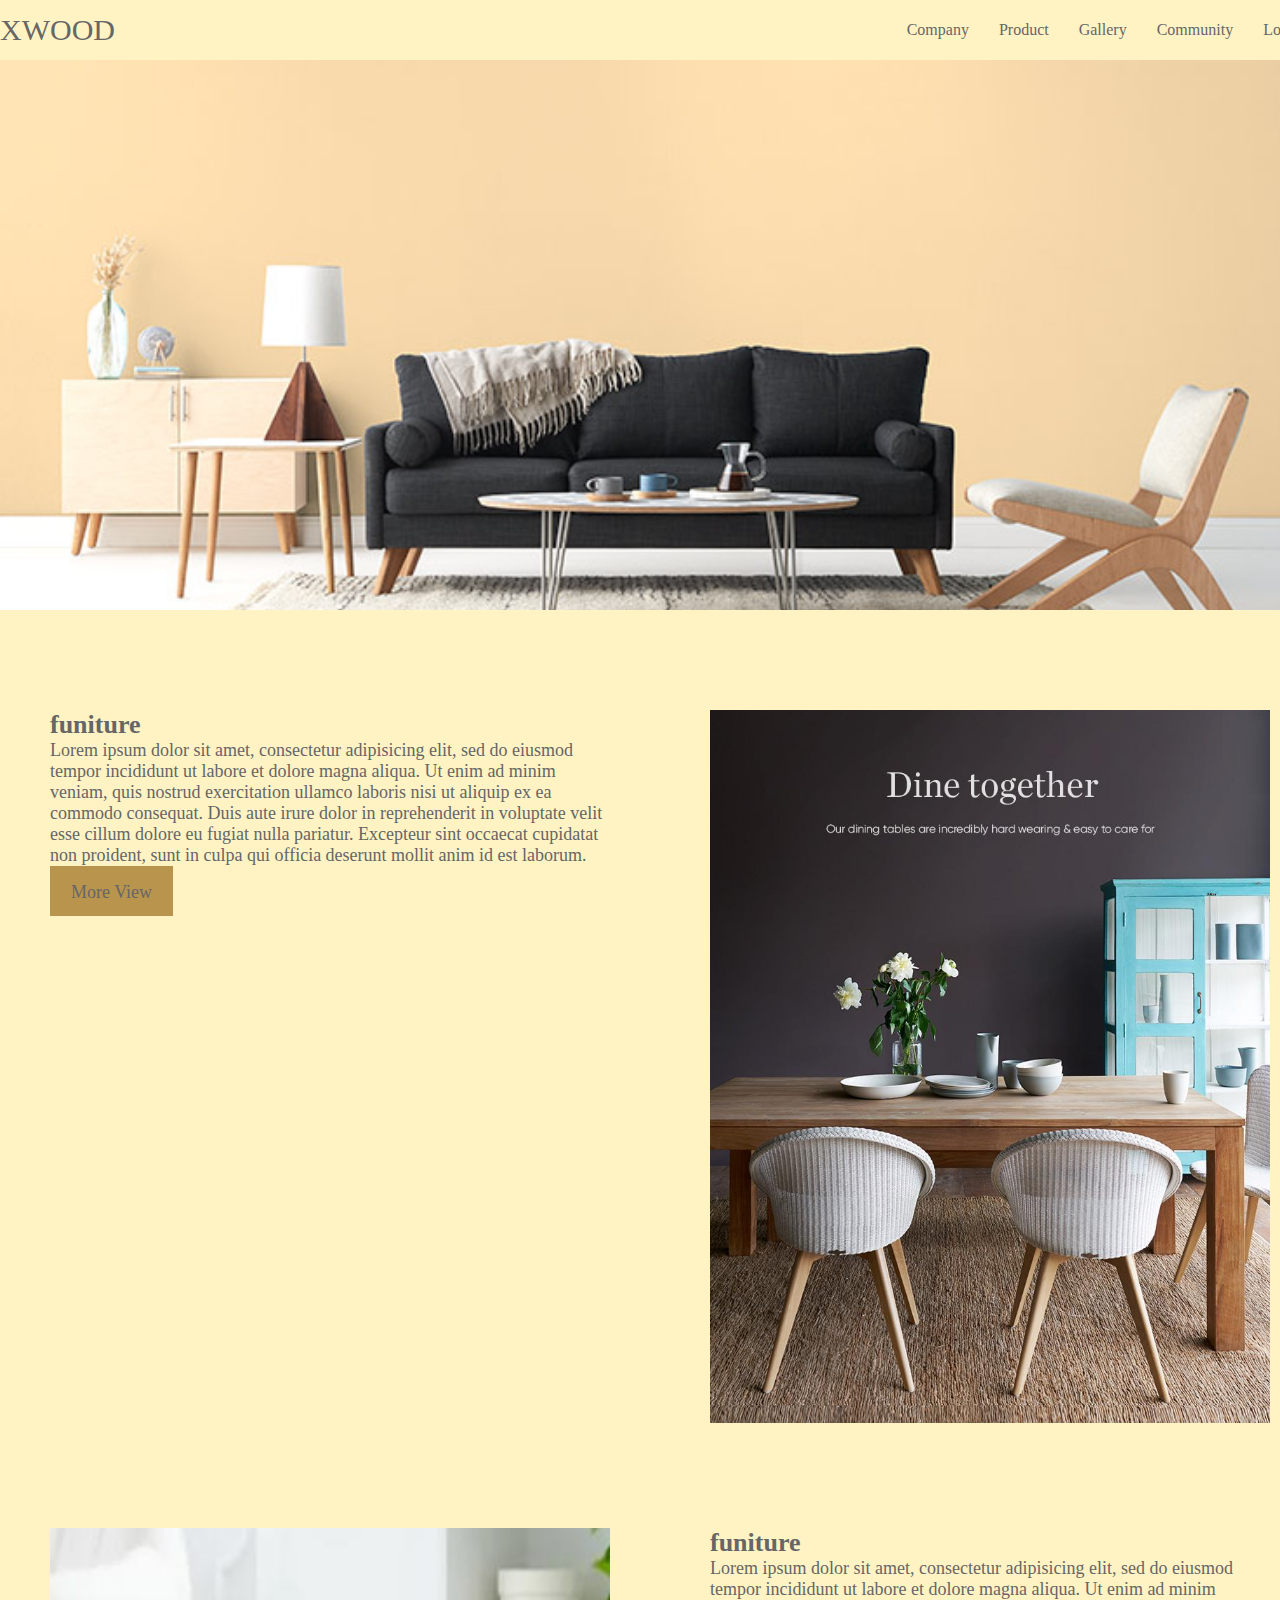
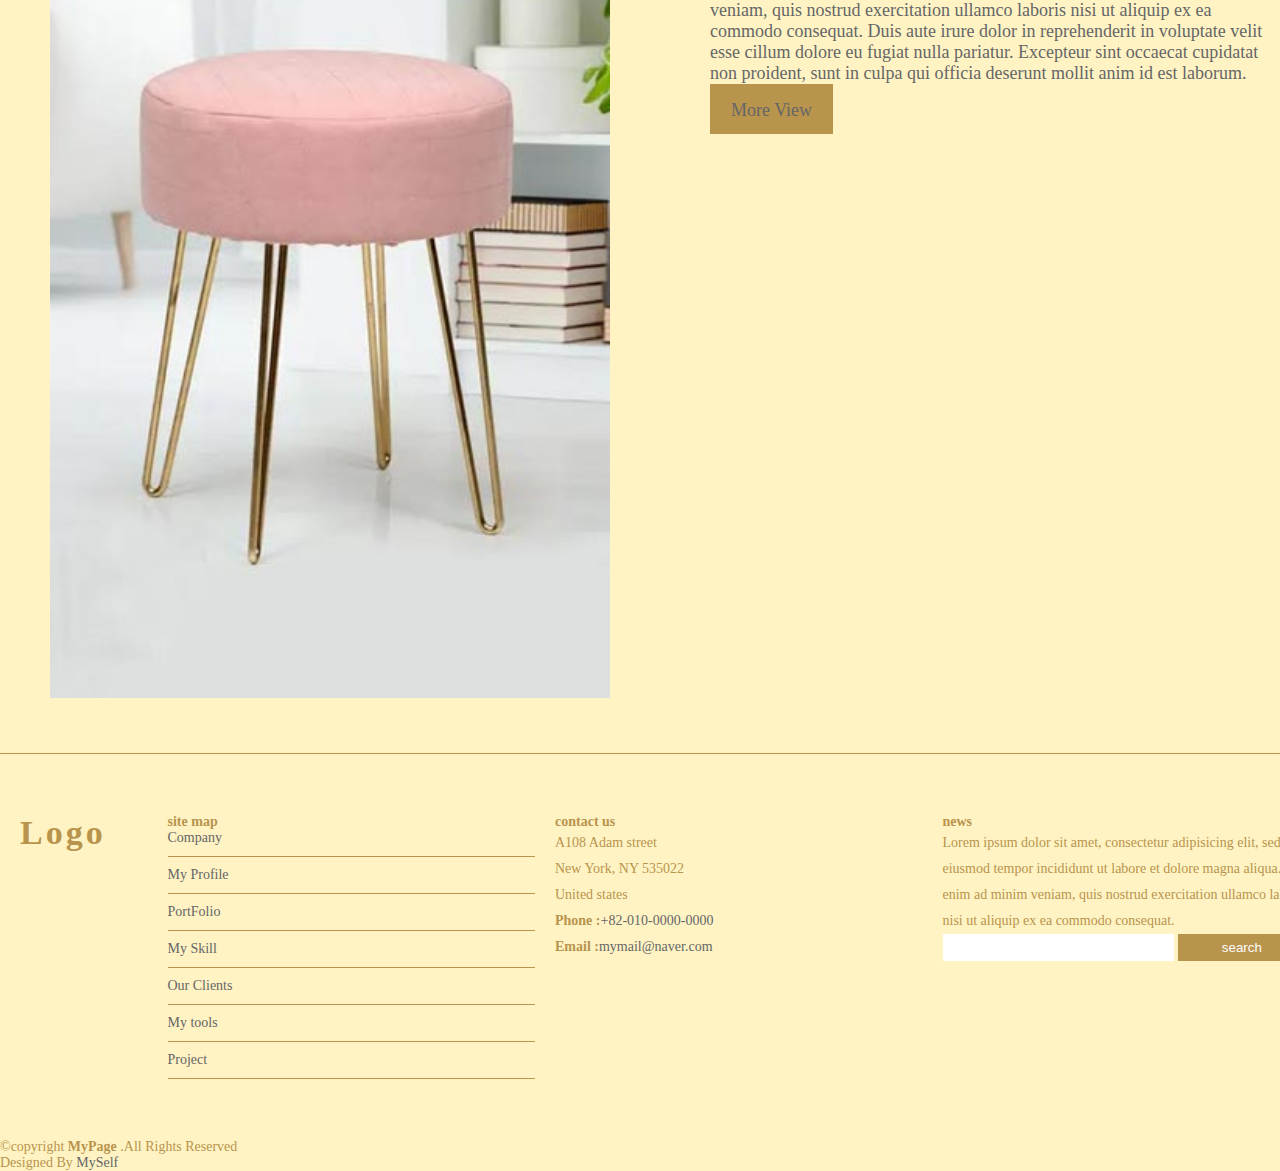
<file: index.html>
<!DOCTYPE html>
<html lang="ko">
  <head>
    <meta charset="utf-8">
    <meta name="viewport" content="width=device-width, initial-scale=1, maximum-scale=1, minimum-scale=1, user-scalable=no">
    <title>xwood</title>
    <link rel="stylesheet" href="./css/style.min.css">
    <script type="text/javascript" src="./js/jquery.min.js"></script>
    <script type="text/javascript" src="./js/common.js"></script>
  </head>
  <body>
    <div id="wrap">
      <header id="header">
        <!-- 로고 -->
        <h1 id="top-logo">
          <a href="index.html">Xwood</a>
        </h1>
        <!-- 메인메뉴 -->
        <nav id="top-nav">
          <ul>
            <li>
              <a href="./company/introduce.html">Company</a>
              <ul class="sub-menu">
                <li><a href="./company/introduce.html">Introduce</a></li>
                <li><a href="./company/ci.html">CI</a></li>
                <li><a href="./company/history.html">History</a></li>
              </ul>
            </li>
            <li><a href="./product/product.html">Product</a></li>
            <li><a href="./gallery/gallery.html">Gallery</a></li>
            <li>
              <a href="./community/notice.html">Community</a>
              <ul class="sub-menu">
                <li><a href="./community/notice.html">Notice</a></li>
                <li><a href="./community/faq.html">FAQ</a></li>
              </ul>
            </li>
            <li><a href="./location/location.html">Location</a></li>
          </ul>
        </nav>
      </header>
      <main>
        <!-- 메인배너 -->
        <div class="mainbanner"></div>
        <!-- 컨텐츠 영역 -->
        <div class="container">
          <div class="content">
            <div class="inner">
              <div class="box items_2">
                <div class="items">
                  <h3 class="title">funiture</h3>
                  <p>Lorem ipsum dolor sit amet, consectetur adipisicing elit, sed do eiusmod tempor incididunt ut labore et dolore magna aliqua. Ut enim ad minim veniam, quis nostrud exercitation ullamco laboris nisi ut aliquip ex ea commodo consequat. Duis aute irure dolor in reprehenderit in voluptate velit esse cillum dolore eu fugiat nulla pariatur. Excepteur sint occaecat cupidatat non proident, sunt in culpa qui officia deserunt mollit anim id est laborum.</p>
                  <a href="./company/introduce.html" class="gbtn">More View</a>
                </div>
                <div class="items">
                  <img src="./img/thumb_nail01.jpg" alt="funiture01">
                </div>
              </div>
              <div class="box items_2">
                <div class="items">
                  <img src="./img/thumb_nail02.jpg" alt="funiture01">
                </div>
                <div class="items">
                  <h3 class="title">funiture</h3>
                  <p>Lorem ipsum dolor sit amet, consectetur adipisicing elit, sed do eiusmod tempor incididunt ut labore et dolore magna aliqua. Ut enim ad minim veniam, quis nostrud exercitation ullamco laboris nisi ut aliquip ex ea commodo consequat. Duis aute irure dolor in reprehenderit in voluptate velit esse cillum dolore eu fugiat nulla pariatur. Excepteur sint occaecat cupidatat non proident, sunt in culpa qui officia deserunt mollit anim id est laborum.</p>
                  <a href="./company/introduce.html" class="gbtn">More View</a>
                </div>
              </div>
            </div>
          </div>
        </div>
      </main>
      <footer id="footer">
        <div class="footer-top">
          <div class="container">
            <div class="row">
              <div class="column footer-logo">
                <!-- footer Logo -->
                <h3>Logo</h3>
              </div>
              <div class="column">
                <!-- site map -->
                <h4>site map</h4>
                <ul>
                  <li><a href="#intro">Company</a></li>
                  <li><a href="#myprofile">My Profile</a></li>
                  <li><a href="#portfolio">PortFolio</a></li>
                  <li><a href="#myskill">My Skill</a></li>
                  <li><a href="#ourclients">Our Clients</a></li>
                  <li><a href="#mytool">My tools</a></li>
                  <li><a href="#project">Project</a></li>
                </ul>
              </div>
              <div class="column">
                <!-- contact us -->
                <h4>contact us</h4>
                <p>
                  A108 Adam street <br>
                  New York, NY 535022<br>
                  United states<br>
                  <strong>Phone :</strong><a href="tel:+82-10-0000-0000">+82-010-0000-0000</a><br>
                  <strong>Email :</strong><a href="mailto:mymail@naver.com">mymail@naver.com</a>
                </p>
              </div>
              <div class="column news">
                <!-- news -->
                <h4>news</h4>
                <p>Lorem ipsum dolor sit amet, consectetur adipisicing elit, sed do eiusmod tempor incididunt ut labore et dolore magna aliqua. Ut enim ad minim veniam, quis nostrud exercitation ullamco laboris nisi ut aliquip ex ea commodo consequat.</p>
                <form>
                  <input type="text" name="search">
                  <input type="submit" value="search">
                </form>
              </div>
            </div>
          </div>
        </div>
        <!-- footer 하단영역 -->
        <div class="container">
          <div class="copyright">
            &copy;copyright <strong>MyPage</strong> .All Rights Reserved
          </div>
          <div class="credits">
            Designed By <a href="mailto:aaa@naver.com">MySelf</a>
          </div>
        </div>
      </footer>
    </div>
  </body>
</html>
</file>
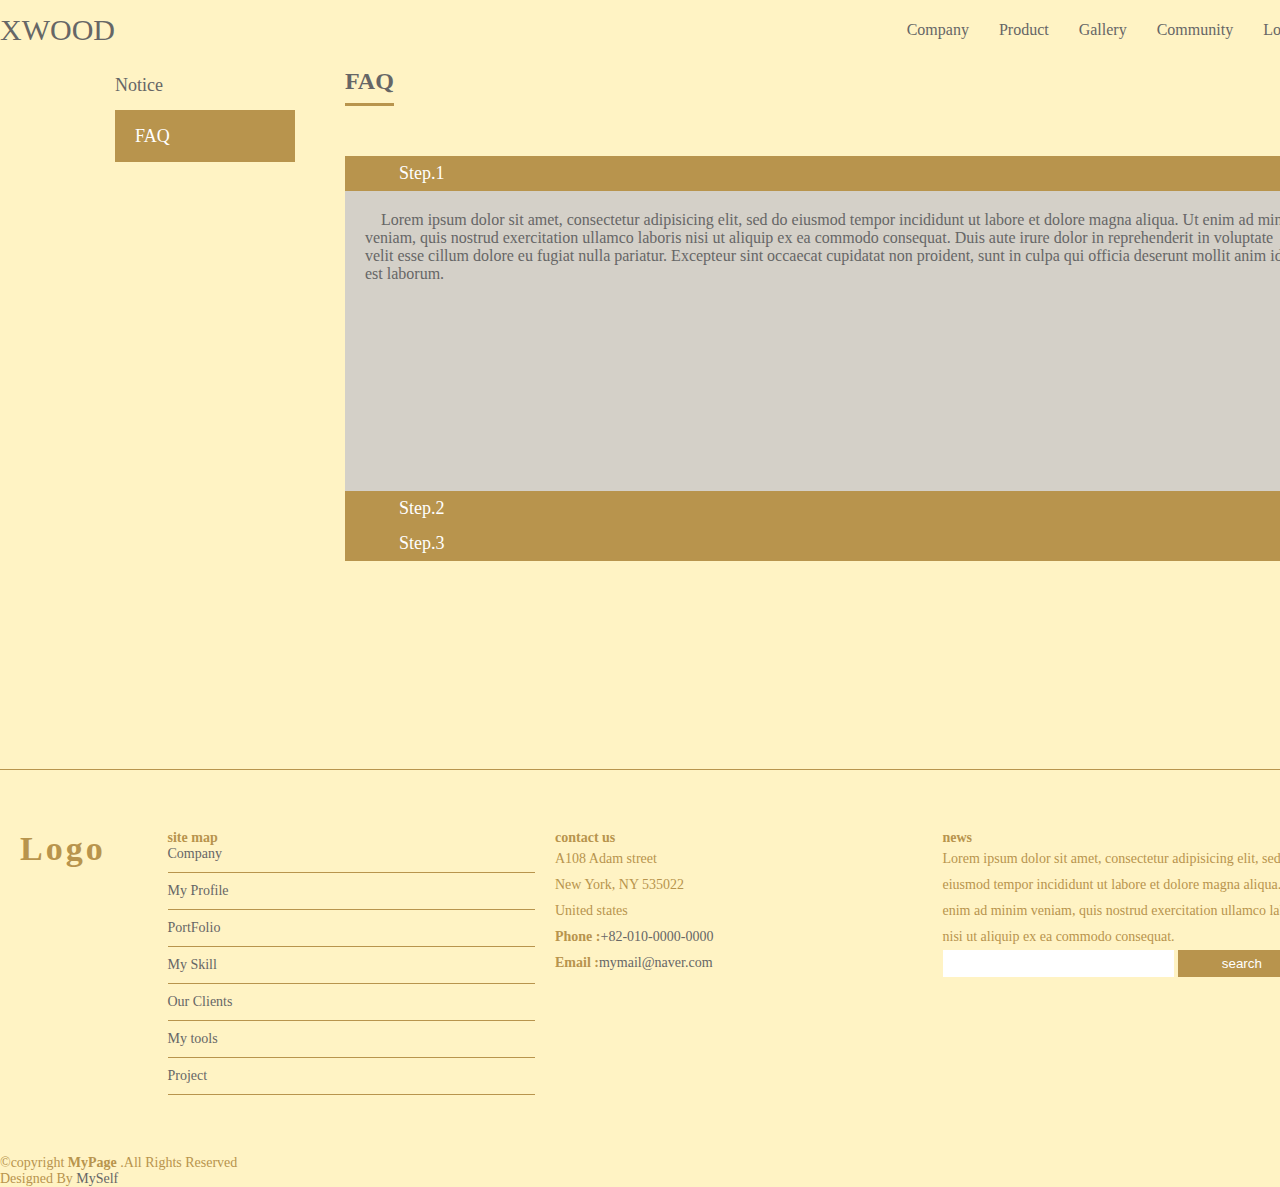
<file: community/faq.html>
<!DOCTYPE html>
<html lang="ko">
  <head>
    <meta charset="utf-8">
    <meta name="viewport" content="width=device-width, initial-scale=1, maximum-scale=1, minimum-scale=1, user-scalable=no">
    <title>xwood</title>
    <link rel="stylesheet" href="../css/style.min.css">
    <script type="text/javascript" src="../js/jquery.min.js"></script>
    <script type="text/javascript" src="../js/common.js"></script>
  </head>
  <body class="subpage">
    <div id="wrap">
      <header id="header">
        <!-- 로고 -->
        <h1 id="top-logo">
          <a href="../index.html">XWOOD</a>
        </h1>
        <!-- 메인메뉴 -->
        <nav id="top-nav">
          <ul>
            <li>
              <a href="../company/introduce.html">Company</a>
              <ul class="sub-menu">
                <li><a href="../company/introduce.html">Introduce</a></li>
                <li><a href="../company/ci.html">CI</a></li>
                <li><a href="../company/history.html">History</a></li>
              </ul>
            </li>
            <li><a href="../product/product.html">Product</a></li>
            <li><a href="../gallery/gallery.html">Gallery</a></li>
            <li>
              <a href="./notice.html">Community</a>
              <ul class="sub-menu">
                <li><a href="./notice.html">Notice</a></li>
                <li><a href="./faq.html">FAQ</a></li>
              </ul>
            </li>
            <li><a href="../location/location.html">Location</a></li>
          </ul>
        </nav>
      </header>
      <main>
        <!-- 메인배너 -->
        <!-- 메인배너 -->
        <div class="container">
          <!-- 컨텐츠 영역 -->
          <aside id="lnb">
            <ul>
              <li><a href="../community/notice.html">Notice</a></li>
              <li><a href="../community/faq.html">FAQ</a></li>
            </ul>
          </aside>
          <!-- 컨텐츠 본문 영역 -->
          <div class="content">
            <h2 class="sub-title"><span>FAQ</span></h2>
            <div class="inner">
              <div class="accordion">
                <dl>
                  <dt>Step.1</dt>
                  <dd>
                    <p>Lorem ipsum dolor sit amet, consectetur adipisicing elit, sed do eiusmod tempor incididunt ut labore et dolore magna aliqua. Ut enim ad minim veniam, quis nostrud exercitation ullamco laboris nisi ut aliquip ex ea commodo consequat. Duis aute irure dolor in reprehenderit in voluptate velit esse cillum dolore eu fugiat nulla pariatur. Excepteur sint occaecat cupidatat non proident, sunt in culpa qui officia deserunt mollit anim id est laborum.</p>
                  </dd>
                  <dt>Step.2</dt>
                  <dd>
                    <p>Lorem ipsum dolor sit amet, consectetur adipisicing elit, sed do eiusmod tempor incididunt ut labore et dolore magna aliqua. Ut enim ad minim veniam, quis nostrud exercitation ullamco laboris nisi ut aliquip ex ea commodo consequat. Duis aute irure dolor in reprehenderit in voluptate velit esse cillum dolore eu fugiat nulla pariatur. Excepteur sint occaecat cupidatat non proident, sunt in culpa qui officia deserunt mollit anim id est laborum.</p>
                  </dd>
                  <dt>Step.3</dt>
                  <dd>
                    <p>Lorem ipsum dolor sit amet, consectetur adipisicing elit, sed do eiusmod tempor incididunt ut labore et dolore magna aliqua. Ut enim ad minim veniam, quis nostrud exercitation ullamco laboris nisi ut aliquip ex ea commodo consequat. Duis aute irure dolor in reprehenderit in voluptate velit esse cillum dolore eu fugiat nulla pariatur. Excepteur sint occaecat cupidatat non proident, sunt in culpa qui officia deserunt mollit anim id est laborum.</p>
                  </dd>
                </dl>
              </div>
            </div>
          </div>
        </div>
      </main>
      <footer id="footer">
        <div class="footer-top">
          <div class="container">
            <div class="row">
              <div class="column footer-logo">
                <!-- footer Logo -->
                <h3>Logo</h3>
              </div>
              <div class="column">
                <!-- site map -->
                <h4>site map</h4>
                <ul>
                  <li><a href="#intro">Company</a></li>
                  <li><a href="#myprofile">My Profile</a></li>
                  <li><a href="#portfolio">PortFolio</a></li>
                  <li><a href="#myskill">My Skill</a></li>
                  <li><a href="#ourclients">Our Clients</a></li>
                  <li><a href="#mytool">My tools</a></li>
                  <li><a href="#project">Project</a></li>
                </ul>
              </div>
              <div class="column">
                <!-- contact us -->
                <h4>contact us</h4>
                <p>
                  A108 Adam street <br>
                  New York, NY 535022<br>
                  United states<br>
                  <strong>Phone :</strong><a href="tel:+82-10-0000-0000">+82-010-0000-0000</a><br>
                  <strong>Email :</strong><a href="mailto:mymail@naver.com">mymail@naver.com</a>
                </p>
              </div>
              <div class="column news">
                <!-- news -->
                <h4>news</h4>
                <p>Lorem ipsum dolor sit amet, consectetur adipisicing elit, sed do eiusmod tempor incididunt ut labore et dolore magna aliqua. Ut enim ad minim veniam, quis nostrud exercitation ullamco laboris nisi ut aliquip ex ea commodo consequat.</p>
                <form>
                  <input type="text" name="search">
                  <input type="submit" value="search">
                </form>
              </div>
            </div>
          </div>
        </div>
        <!-- footer 하단영역 -->
        <div class="container">
          <div class="copyright">
            &copy;copyright <strong>MyPage</strong> .All Rights Reserved
          </div>
          <div class="credits">
            Designed By <a href="mailto:aaa@naver.com">MySelf</a>
          </div>
        </div>
      </footer>
    </div>
  </body>
</html>
</file>
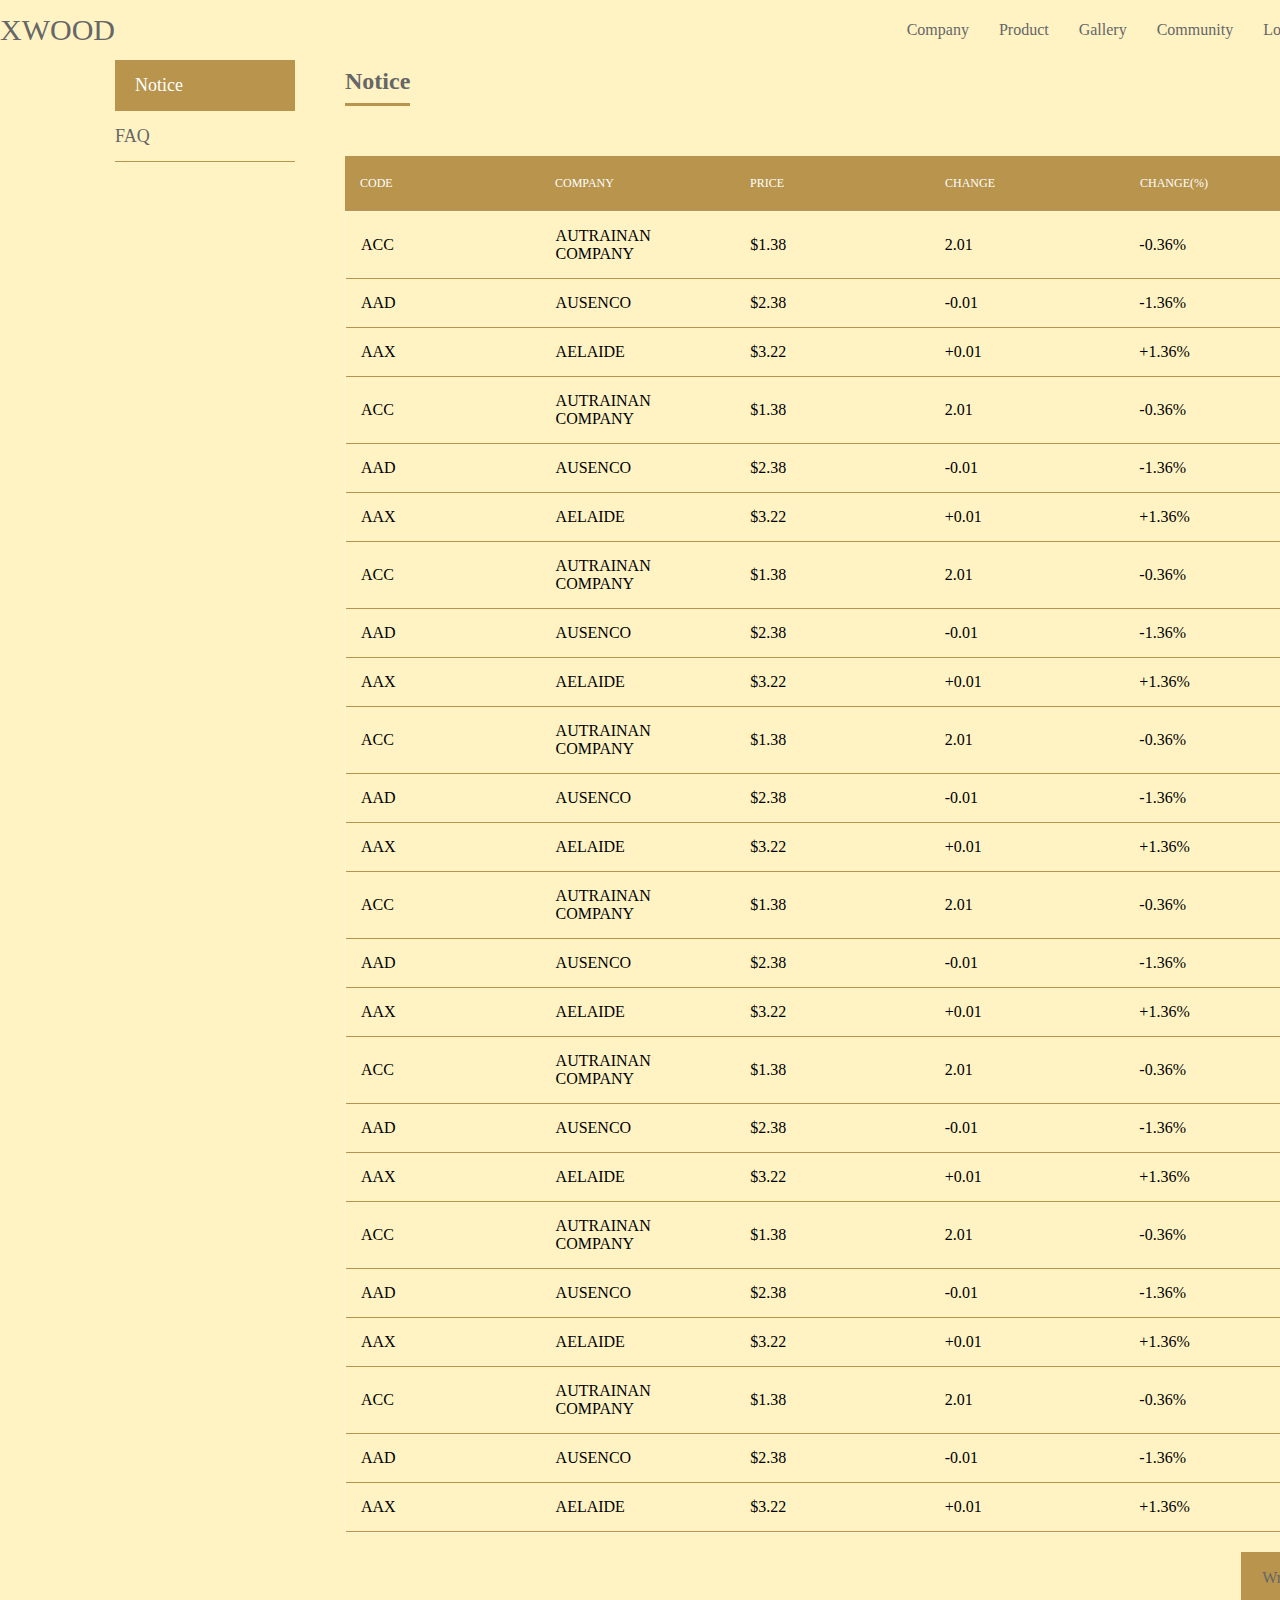
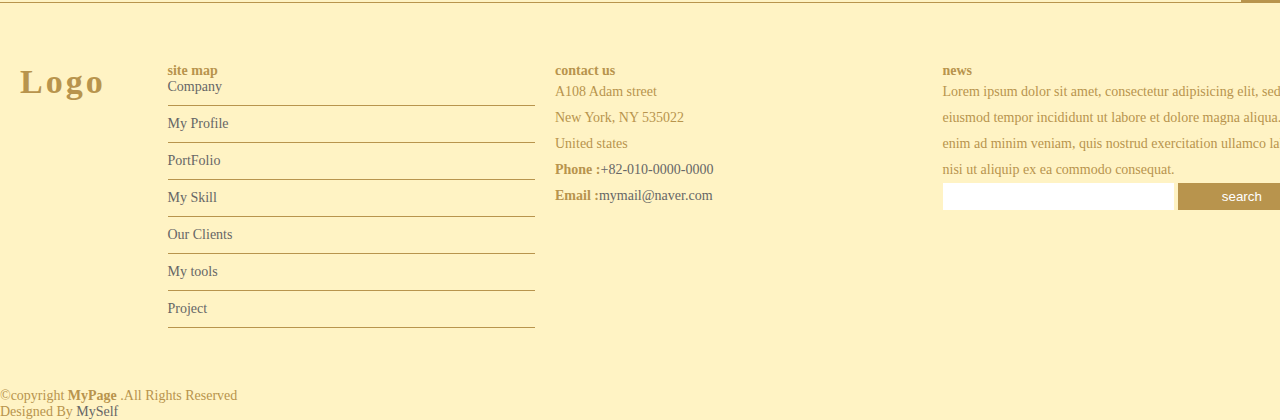
<file: community/notice.html>
<!DOCTYPE html>
<html lang="ko">

<head>
  <meta charset="utf-8">
  <meta name="viewport" content="width=device-width, initial-scale=1, maximum-scale=1, minimum-scale=1, user-scalable=no">
  <title>xwood</title>
  <link rel="stylesheet" href="../css/style.min.css">
  <script type="text/javascript" src="../js/jquery.min.js"></script>
  <script type="text/javascript" src="../js/common.js"></script>
</head>

<body class="subpage">
  <div id="wrap">
    <header id="header">
      <!-- 로고 -->
      <h1 id="top-logo">
        <a href="../index.html">XWOOD</a>
      </h1>
      <!-- 메인메뉴 -->
      <nav id="top-nav">
        <ul>
          <li>
            <a href="../company/introduce.html">Company</a>
            <ul class="sub-menu">
              <li><a href="../company/introduce.html">Introduce</a></li>
              <li><a href="../company/ci.html">CI</a></li>
              <li><a href="../company/history.html">History</a></li>
            </ul>
          </li>
          <li><a href="../product/product.html">Product</a></li>
          <li><a href="../gallery/gallery.html">Gallery</a></li>
          <li>
            <a href="./notice.html">Community</a>
            <ul class="sub-menu">
              <li><a href="./notice.html">Notice</a></li>
              <li><a href="./faq.html">FAQ</a></li>
            </ul>
          </li>
          <li><a href="../location/location.html">Location</a></li>
        </ul>
      </nav>
    </header>
    <main>
      <!-- 메인배너 -->
      <div class="container">
        <!-- 컨텐츠 영역 -->
        <aside id="lnb">
          <ul>
            <li><a href="../community/notice.html">Notice</a></li>
            <li><a href="../community/faq.html">FAQ</a></li>
          </ul>
        </aside>
        <!-- 컨텐츠 본문 영역 -->
        <div class="content">
          <h2 class="sub-title"><span>Notice</span></h2>
          <div class="inner">
            <div class="tbl-header">
              <table>
                <thead>
                  <tr>
                    <th>Code</th>
                    <th>Company</th>
                    <th>Price</th>
                    <th>Change</th>
                    <th>Change(%)</th>
                  </tr>
                </thead>
              </table>
            </div>
            <div class="tbl-content">
              <table>
                <tbody>
                  <tr>
                    <td>ACC</td>
                    <td>AUTRAINAN COMPANY</td>
                    <td>$1.38</td>
                    <td>2.01</td>
                    <td>-0.36%</td>
                  </tr>
                  <tr>
                    <td>AAD</td>
                    <td>AUSENCO</td>
                    <td>$2.38</td>
                    <td>-0.01</td>
                    <td>-1.36%</td>
                  </tr>
                  <tr>
                    <td>AAX</td>
                    <td>AELAIDE</td>
                    <td>$3.22</td>
                    <td>+0.01</td>
                    <td>+1.36%</td>
                  </tr>
                  <tr>
                    <td>ACC</td>
                    <td>AUTRAINAN COMPANY</td>
                    <td>$1.38</td>
                    <td>2.01</td>
                    <td>-0.36%</td>
                  </tr>
                  <tr>
                    <td>AAD</td>
                    <td>AUSENCO</td>
                    <td>$2.38</td>
                    <td>-0.01</td>
                    <td>-1.36%</td>
                  </tr>
                  <tr>
                    <td>AAX</td>
                    <td>AELAIDE</td>
                    <td>$3.22</td>
                    <td>+0.01</td>
                    <td>+1.36%</td>
                  </tr>
                  <tr>
                    <td>ACC</td>
                    <td>AUTRAINAN COMPANY</td>
                    <td>$1.38</td>
                    <td>2.01</td>
                    <td>-0.36%</td>
                  </tr>
                  <tr>
                    <td>AAD</td>
                    <td>AUSENCO</td>
                    <td>$2.38</td>
                    <td>-0.01</td>
                    <td>-1.36%</td>
                  </tr>
                  <tr>
                    <td>AAX</td>
                    <td>AELAIDE</td>
                    <td>$3.22</td>
                    <td>+0.01</td>
                    <td>+1.36%</td>
                  </tr>
                  <tr>
                    <td>ACC</td>
                    <td>AUTRAINAN COMPANY</td>
                    <td>$1.38</td>
                    <td>2.01</td>
                    <td>-0.36%</td>
                  </tr>
                  <tr>
                    <td>AAD</td>
                    <td>AUSENCO</td>
                    <td>$2.38</td>
                    <td>-0.01</td>
                    <td>-1.36%</td>
                  </tr>
                  <tr>
                    <td>AAX</td>
                    <td>AELAIDE</td>
                    <td>$3.22</td>
                    <td>+0.01</td>
                    <td>+1.36%</td>
                  </tr>
                  <tr>
                    <td>ACC</td>
                    <td>AUTRAINAN COMPANY</td>
                    <td>$1.38</td>
                    <td>2.01</td>
                    <td>-0.36%</td>
                  </tr>
                  <tr>
                    <td>AAD</td>
                    <td>AUSENCO</td>
                    <td>$2.38</td>
                    <td>-0.01</td>
                    <td>-1.36%</td>
                  </tr>
                  <tr>
                    <td>AAX</td>
                    <td>AELAIDE</td>
                    <td>$3.22</td>
                    <td>+0.01</td>
                    <td>+1.36%</td>
                  </tr>
                  <tr>
                    <td>ACC</td>
                    <td>AUTRAINAN COMPANY</td>
                    <td>$1.38</td>
                    <td>2.01</td>
                    <td>-0.36%</td>
                  </tr>
                  <tr>
                    <td>AAD</td>
                    <td>AUSENCO</td>
                    <td>$2.38</td>
                    <td>-0.01</td>
                    <td>-1.36%</td>
                  </tr>
                  <tr>
                    <td>AAX</td>
                    <td>AELAIDE</td>
                    <td>$3.22</td>
                    <td>+0.01</td>
                    <td>+1.36%</td>
                  </tr>
                  <tr>
                    <td>ACC</td>
                    <td>AUTRAINAN COMPANY</td>
                    <td>$1.38</td>
                    <td>2.01</td>
                    <td>-0.36%</td>
                  </tr>
                  <tr>
                    <td>AAD</td>
                    <td>AUSENCO</td>
                    <td>$2.38</td>
                    <td>-0.01</td>
                    <td>-1.36%</td>
                  </tr>
                  <tr>
                    <td>AAX</td>
                    <td>AELAIDE</td>
                    <td>$3.22</td>
                    <td>+0.01</td>
                    <td>+1.36%</td>
                  </tr>
                  <tr>
                    <td>ACC</td>
                    <td>AUTRAINAN COMPANY</td>
                    <td>$1.38</td>
                    <td>2.01</td>
                    <td>-0.36%</td>
                  </tr>
                  <tr>
                    <td>AAD</td>
                    <td>AUSENCO</td>
                    <td>$2.38</td>
                    <td>-0.01</td>
                    <td>-1.36%</t d>
                  </tr>
                  <tr>
                    <td>AAX</td>
                    <td>AELAIDE</td>
                    <td>$3.22</td>
                    <td>+0.01</td>
                    <td>+1.36%</td>
                  </tr>
                </tbody>
              </table>
              <a href="#" class="gbtn right">Write</a>
            </div>
          </div>
        </div>
      </div>
    </main>
    <footer id="footer">
      <div class="footer-top">
        <div class="container">
          <div class="row">
            <div class="column footer-logo">
              <!-- footer Logo -->
              <h3>Logo</h3>
            </div>
            <div class="column">
              <!-- site map -->
              <h4>site map</h4>
              <ul>
                <li><a href="#intro">Company</a></li>
                <li><a href="#myprofile">My Profile</a></li>
                <li><a href="#portfolio">PortFolio</a></li>
                <li><a href="#myskill">My Skill</a></li>
                <li><a href="#ourclients">Our Clients</a></li>
                <li><a href="#mytool">My tools</a></li>
                <li><a href="#project">Project</a></li>
              </ul>
            </div>
            <div class="column">
              <!-- contact us -->
              <h4>contact us</h4>
              <p>
                A108 Adam street <br>
                New York, NY 535022<br>
                United states<br>
                <strong>Phone :</strong><a href="tel:+82-10-0000-0000">+82-010-0000-0000</a><br>
                <strong>Email :</strong><a href="mailto:mymail@naver.com">mymail@naver.com</a>
              </p>
            </div>
            <div class="column news">
              <!-- news -->
              <h4>news</h4>
              <p>Lorem ipsum dolor sit amet, consectetur adipisicing elit, sed do eiusmod tempor incididunt ut labore et dolore magna aliqua. Ut enim ad minim veniam, quis nostrud exercitation ullamco laboris nisi ut aliquip ex ea commodo consequat.
              </p>
              <form>
                <input type="text" name="search">
                <input type="submit" value="search">
              </form>
            </div>
          </div>
        </div>
      </div>
      <!-- footer 하단영역 -->
      <div class="container">
        <div class="copyright">
          &copy;copyright <strong>MyPage</strong> .All Rights Reserved
        </div>
        <div class="credits">
          Designed By <a href="mailto:aaa@naver.com">MySelf</a>
        </div>
      </div>
    </footer>
  </div>
</body>

</html>
</file>
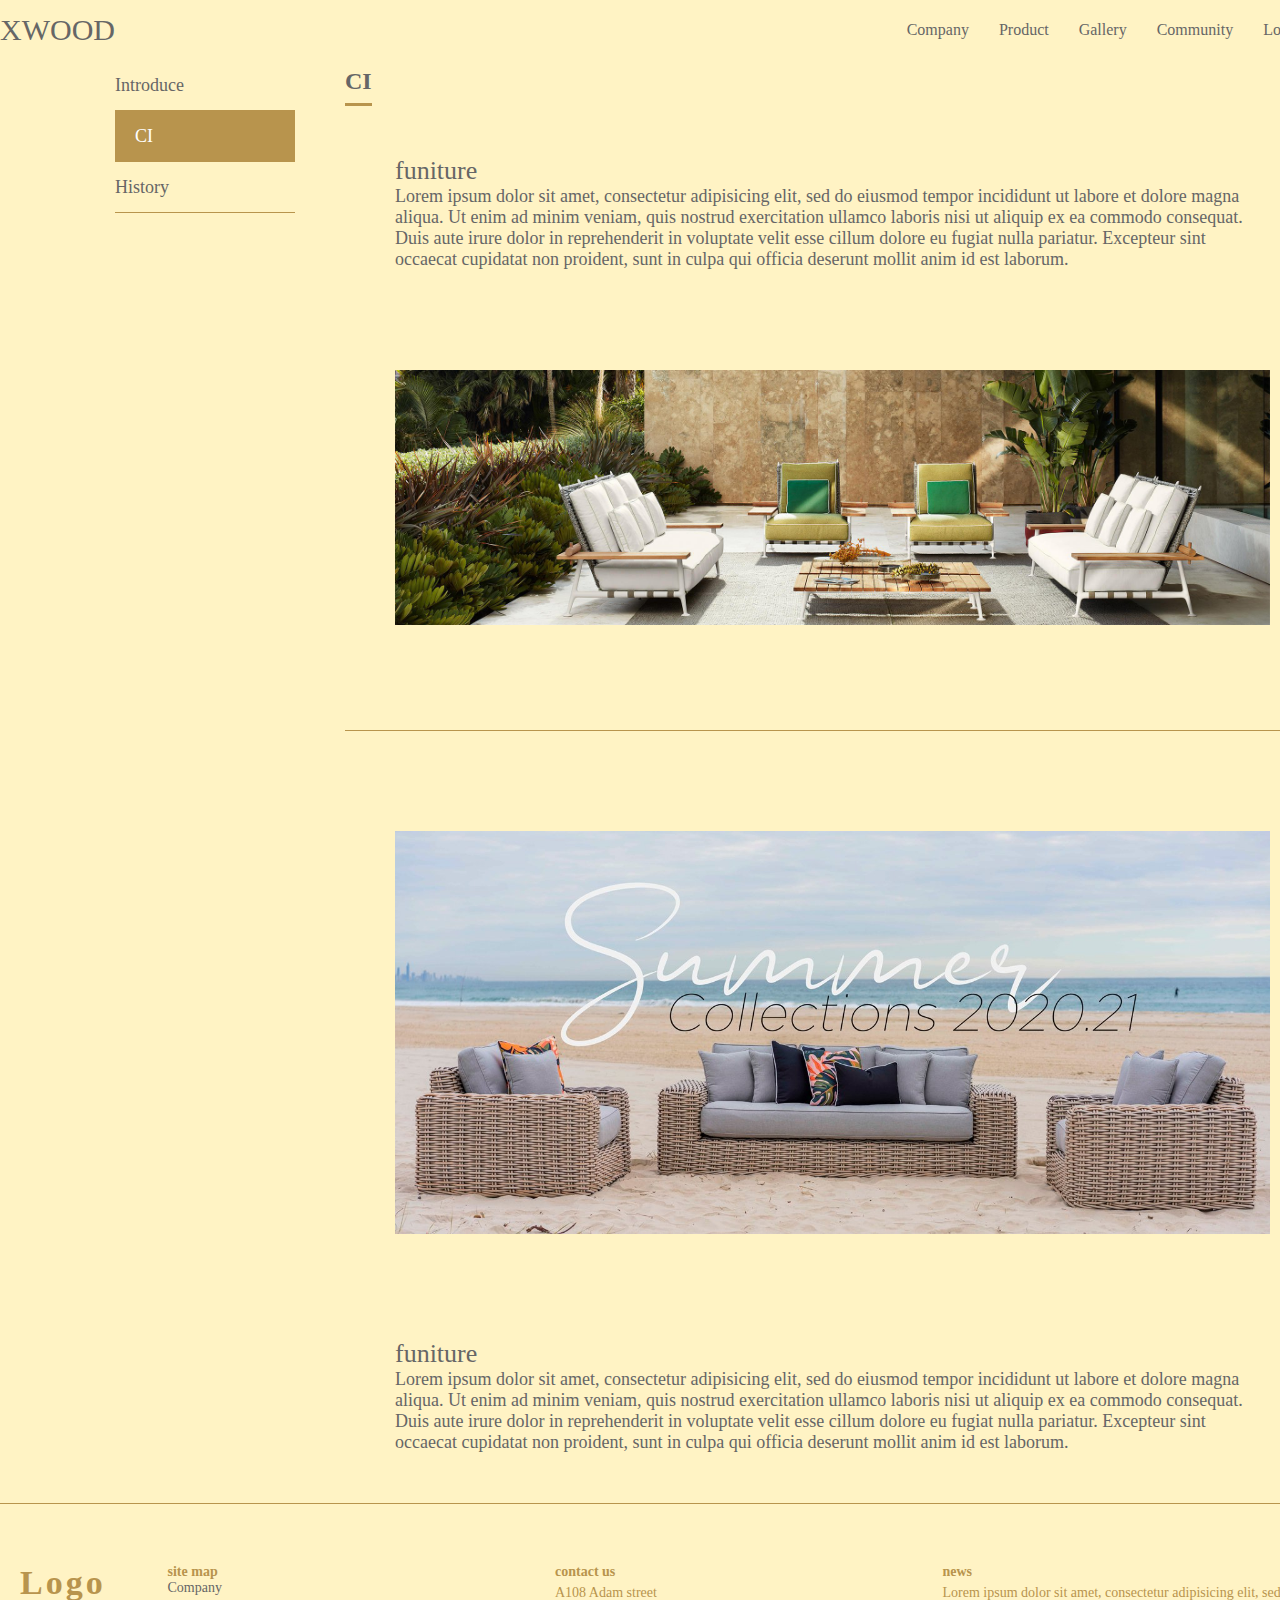
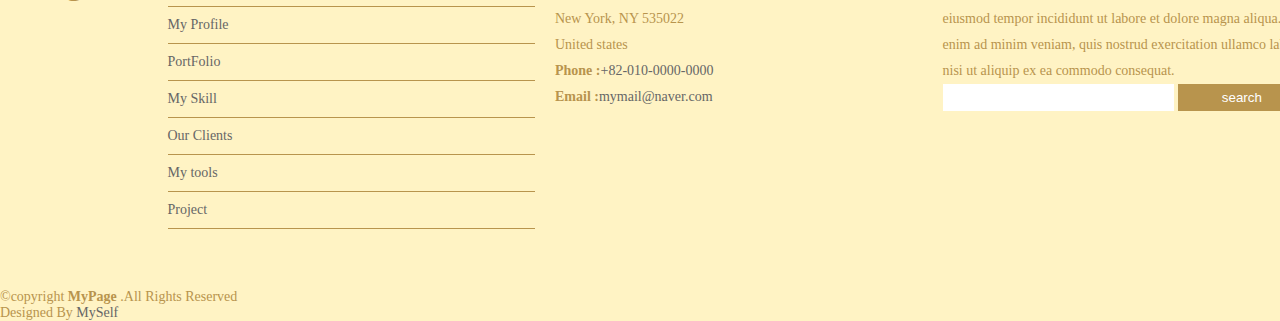
<file: company/ci.html>
<!DOCTYPE html>
<html lang="ko">
  <head>
    <meta charset="utf-8">
    <meta name="viewport" content="width=device-width, initial-scale=1, maximum-scale=1, minimum-scale=1, user-scalable=no">
    <title>xwood</title>
    <link rel="stylesheet" href="../css/style.min.css">
    <script type="text/javascript" src="../js/jquery.min.js"></script>
    <script type="text/javascript" src="../js/common.js"></script>
  </head>
  <body class="subpage">
    <div id="wrap">
      <header id="header">
        <!-- 로고 -->
        <h1 id="top-logo">
          <a href="../index.html">XWOOD</a>
        </h1>
        <!-- 메인메뉴 -->
        <nav id="top-nav">
          <ul>
            <li>
              <a href="./introduce.html">Company</a>
              <ul class="sub-menu">
                <li><a href="./introduce.html">Introduce</a></li>
                <li><a href="./ci.html">CI</a></li>
                <li><a href="./history.html">History</a></li>
              </ul>
            </li>
            <li><a href="../product/product.html">Product</a></li>
            <li><a href="../gallery/gallery.html">Gallery</a></li>
            <li>
              <a href="../community/notice.html">Community</a>
              <ul class="sub-menu">
                <li><a href="../community/notice.html">Notice</a></li>
                <li><a href="../community/faq.html">FAQ</a></li>
              </ul>
            </li>
            <li><a href="../location/location.html">Location</a></li>
          </ul>
        </nav>
      </header>
      <main>
        <!-- 메인배너 -->
        <div class="container">
          <!-- 컨텐츠 영역 -->
          <aside id="lnb">
            <ul>
              <li><a href="../company/introduce.html">Introduce</a></li>
              <li><a href="../company/ci.html">CI</a></li>
              <li><a href="../company/history.html">History</a></li>
            </ul>
          </aside>
          <!-- 컨텐츠 본문 영역 -->
          <div class="content">
            <h2 class="sub-title"><span>CI</span></h2>
            <div class="inner">
              <div class="box">
                <div class="items">
                  <div class="title">funiture</div>
                  <p>Lorem ipsum dolor sit amet, consectetur adipisicing elit, sed do eiusmod tempor incididunt ut labore et dolore magna aliqua. Ut enim ad minim veniam, quis nostrud exercitation ullamco laboris nisi ut aliquip ex ea commodo consequat. Duis aute irure dolor in reprehenderit in voluptate velit esse cillum dolore eu fugiat nulla pariatur. Excepteur sint occaecat cupidatat non proident, sunt in culpa qui officia deserunt mollit anim id est laborum.</p>
                </div>
                <div class="items">
                  <img src="../img/company/company_img01.jpg" alt="company_01">
                </div>
              </div>
            </div>
              <div class="inner">
                <div class="box">
                  <div class="items">
                    <img src="../img/company/company_img02.jpg" alt="company_02">
                  </div>
                  <div class="items">
                    <div class="title">funiture</div>
                    <p>Lorem ipsum dolor sit amet, consectetur adipisicing elit, sed do eiusmod tempor incididunt ut labore et dolore magna aliqua. Ut enim ad minim veniam, quis nostrud exercitation ullamco laboris nisi ut aliquip ex ea commodo consequat. Duis aute irure dolor in reprehenderit in voluptate velit esse cillum dolore eu fugiat nulla pariatur. Excepteur sint occaecat cupidatat non proident, sunt in culpa qui officia deserunt mollit anim id est laborum.</p>
                  </div>
                </div>
              </div>
          </div>
        </div>
      </main>
      <footer id="footer">
        <div class="footer-top">
          <div class="container">
            <div class="row">
              <div class="column footer-logo">
                <!-- footer Logo -->
                <h3>Logo</h3>
              </div>
              <div class="column">
                <!-- site map -->
                <h4>site map</h4>
                <ul>
                  <li><a href="#intro">Company</a></li>
                  <li><a href="#myprofile">My Profile</a></li>
                  <li><a href="#portfolio">PortFolio</a></li>
                  <li><a href="#myskill">My Skill</a></li>
                  <li><a href="#ourclients">Our Clients</a></li>
                  <li><a href="#mytool">My tools</a></li>
                  <li><a href="#project">Project</a></li>
                </ul>
              </div>
              <div class="column">
                <!-- contact us -->
                <h4>contact us</h4>
                <p>
                  A108 Adam street <br>
                  New York, NY 535022<br>
                  United states<br>
                  <strong>Phone :</strong><a href="tel:+82-10-0000-0000">+82-010-0000-0000</a><br>
                  <strong>Email :</strong><a href="mailto:mymail@naver.com">mymail@naver.com</a>
                </p>
              </div>
              <div class="column news">
                <!-- news -->
                <h4>news</h4>
                <p>Lorem ipsum dolor sit amet, consectetur adipisicing elit, sed do eiusmod tempor incididunt ut labore et dolore magna aliqua. Ut enim ad minim veniam, quis nostrud exercitation ullamco laboris nisi ut aliquip ex ea commodo consequat.</p>
                <form>
                  <input type="text" name="search">
                  <input type="submit" value="search">
                </form>
              </div>
            </div>
          </div>
        </div>
        <!-- footer 하단영역 -->
        <div class="container">
          <div class="copyright">
            &copy;copyright <strong>MyPage</strong> .All Rights Reserved
          </div>
          <div class="credits">
            Designed By <a href="mailto:aaa@naver.com">MySelf</a>
          </div>
        </div>
      </footer>
    </div>
  </body>
</html>
</file>
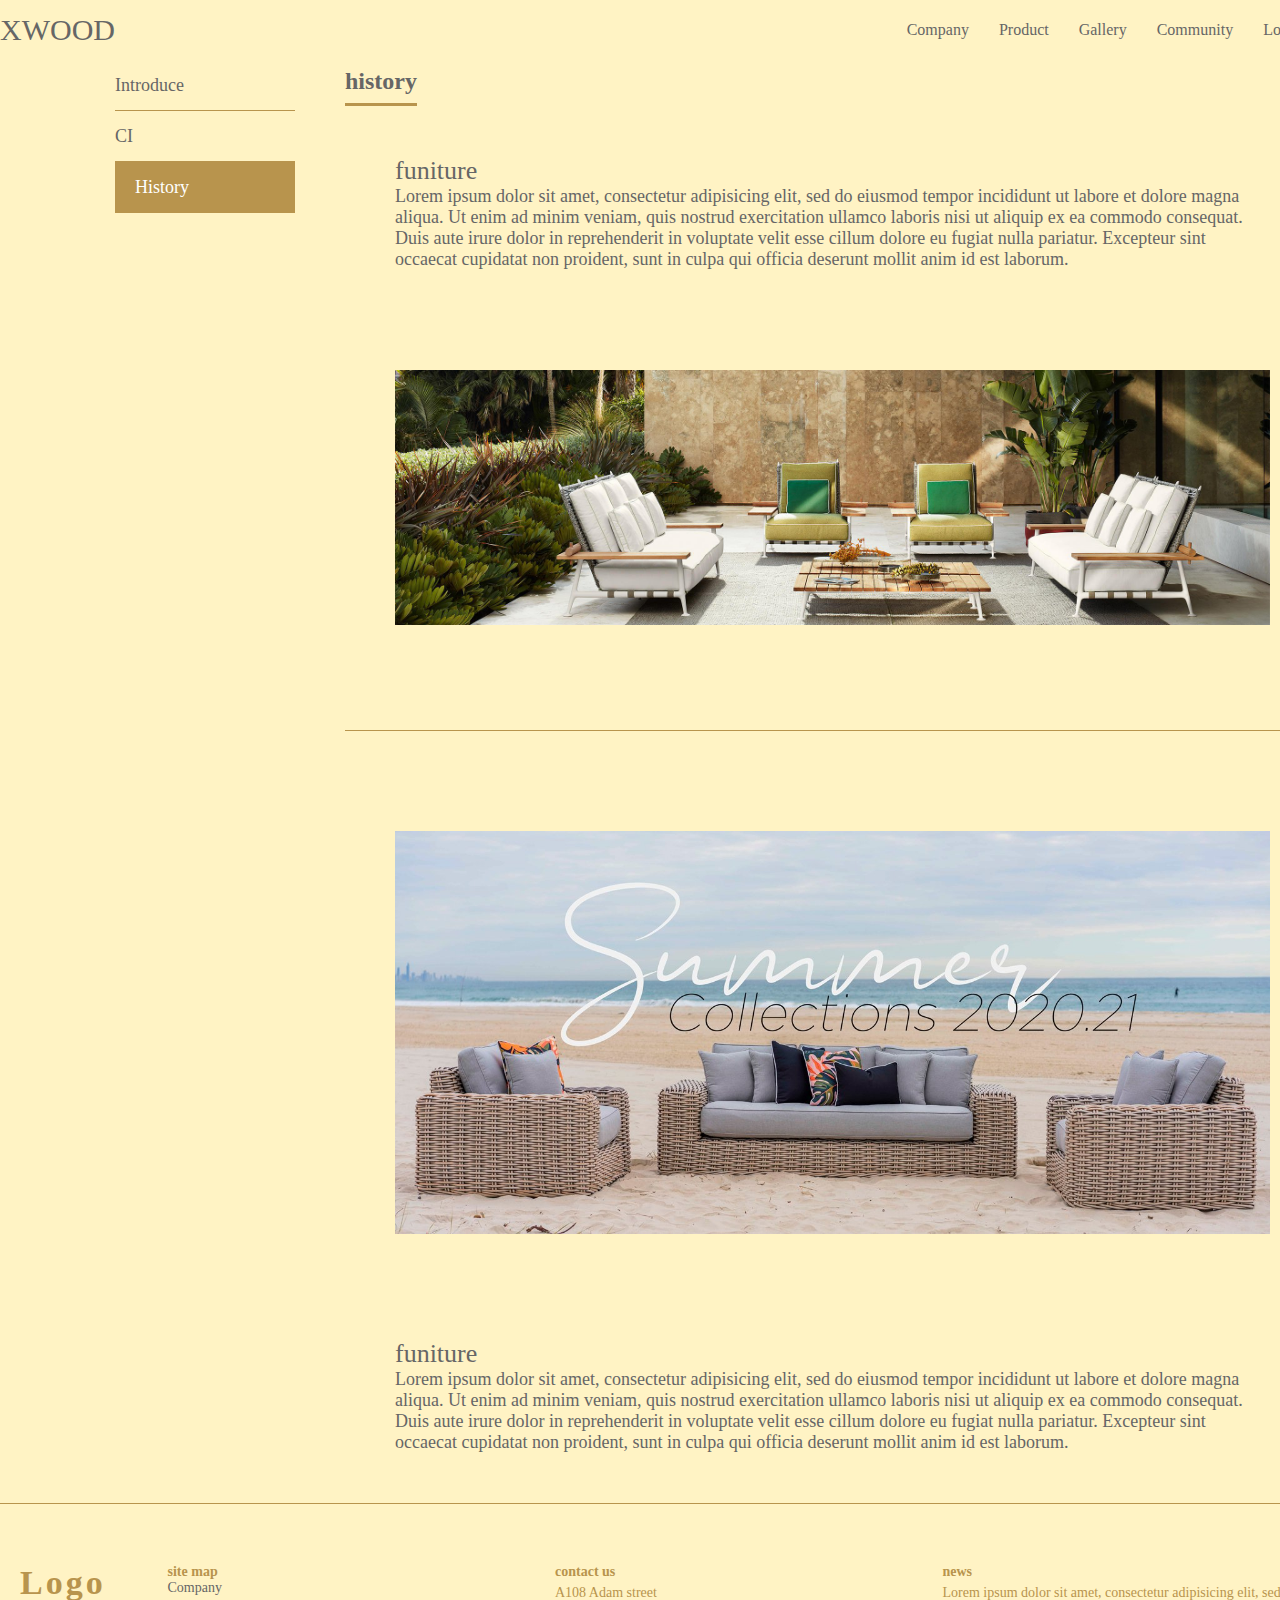
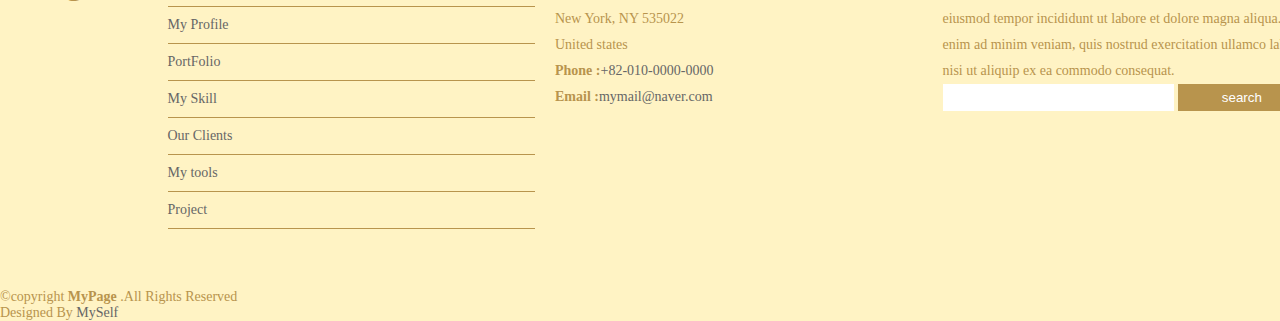
<file: company/history.html>
<!DOCTYPE html>
<html lang="ko">
  <head>
    <meta charset="utf-8">
    <meta name="viewport" content="width=device-width, initial-scale=1, maximum-scale=1, minimum-scale=1, user-scalable=no">
    <title>xwood</title>
    <link rel="stylesheet" href="../css/style.min.css">
    <script type="text/javascript" src="../js/jquery.min.js"></script>
    <script type="text/javascript" src="../js/common.js"></script>
  </head>
  <body class="subpage">
    <div id="wrap">
      <header id="header">
        <!-- 로고 -->
        <h1 id="top-logo">
          <a href="../index.html">XWOOD</a>
        </h1>
        <!-- 메인메뉴 -->
        <nav id="top-nav">
          <ul>
            <li>
              <a href="../company/introduce.html">Company</a>
              <ul class="sub-menu">
                <li><a href="../company/introduce.html">Introduce</a></li>
                <li><a href="../company/ci.html">CI</a></li>
                <li><a href="../company/history.html">History</a></li>
              </ul>
            </li>
            <li><a href="../product/product.html">Product</a></li>
            <li><a href="../gallery/gallery.html">Gallery</a></li>
            <li>
              <a href="../community/notice.html">Community</a>
              <ul class="sub-menu">
                <li><a href="../community/notice.html">Notice</a></li>
                <li><a href="../community/faq.html">FAQ</a></li>
              </ul>
            </li>
            <li><a href="../location/location.html">Location</a></li>
          </ul>
        </nav>
      </header>
      <main>
        <!-- 메인배너 -->
        <div class="container">
          <!-- 컨텐츠 영역 -->
          <aside id="lnb">
            <ul>
              <li><a href="../company/introduce.html">Introduce</a></li>
              <li><a href="../company/ci.html">CI</a></li>
              <li><a href="../company/history.html">History</a></li>
            </ul>
          </aside>
          <!-- 컨텐츠 본문 영역 -->
          <div class="content">
            <h2 class="sub-title"><span>history</span></h2>
            <div class="inner">
              <div class="box">
                <div class="items">
                  <div class="title">funiture</div>
                  <p>Lorem ipsum dolor sit amet, consectetur adipisicing elit, sed do eiusmod tempor incididunt ut labore et dolore magna aliqua. Ut enim ad minim veniam, quis nostrud exercitation ullamco laboris nisi ut aliquip ex ea commodo consequat. Duis aute irure dolor in reprehenderit in voluptate velit esse cillum dolore eu fugiat nulla pariatur. Excepteur sint occaecat cupidatat non proident, sunt in culpa qui officia deserunt mollit anim id est laborum.</p>
                </div>
                <div class="items">
                  <img src="../img/company/company_img01.jpg" alt="company_01">
                </div>
              </div>
            </div>
              <div class="inner">
                <div class="box">
                  <div class="items">
                    <img src="../img/company/company_img02.jpg" alt="company_02">
                  </div>
                  <div class="items">
                    <div class="title">funiture</div>
                    <p>Lorem ipsum dolor sit amet, consectetur adipisicing elit, sed do eiusmod tempor incididunt ut labore et dolore magna aliqua. Ut enim ad minim veniam, quis nostrud exercitation ullamco laboris nisi ut aliquip ex ea commodo consequat. Duis aute irure dolor in reprehenderit in voluptate velit esse cillum dolore eu fugiat nulla pariatur. Excepteur sint occaecat cupidatat non proident, sunt in culpa qui officia deserunt mollit anim id est laborum.</p>
                  </div>
                </div>
              </div>
          </div>
        </div>
      </main>
      <footer id="footer">
        <div class="footer-top">
          <div class="container">
            <div class="row">
              <div class="column footer-logo">
                <!-- footer Logo -->
                <h3>Logo</h3>
              </div>
              <div class="column">
                <!-- site map -->
                <h4>site map</h4>
                <ul>
                  <li><a href="#intro">Company</a></li>
                  <li><a href="#myprofile">My Profile</a></li>
                  <li><a href="#portfolio">PortFolio</a></li>
                  <li><a href="#myskill">My Skill</a></li>
                  <li><a href="#ourclients">Our Clients</a></li>
                  <li><a href="#mytool">My tools</a></li>
                  <li><a href="#project">Project</a></li>
                </ul>
              </div>
              <div class="column">
                <!-- contact us -->
                <h4>contact us</h4>
                <p>
                  A108 Adam street <br>
                  New York, NY 535022<br>
                  United states<br>
                  <strong>Phone :</strong><a href="tel:+82-10-0000-0000">+82-010-0000-0000</a><br>
                  <strong>Email :</strong><a href="mailto:mymail@naver.com">mymail@naver.com</a>
                </p>
              </div>
              <div class="column news">
                <!-- news -->
                <h4>news</h4>
                <p>Lorem ipsum dolor sit amet, consectetur adipisicing elit, sed do eiusmod tempor incididunt ut labore et dolore magna aliqua. Ut enim ad minim veniam, quis nostrud exercitation ullamco laboris nisi ut aliquip ex ea commodo consequat.</p>
                <form>
                  <input type="text" name="search">
                  <input type="submit" value="search">
                </form>
              </div>
            </div>
          </div>
        </div>
        <!-- footer 하단영역 -->
        <div class="container">
          <div class="copyright">
            &copy;copyright <strong>MyPage</strong> .All Rights Reserved
          </div>
          <div class="credits">
            Designed By <a href="mailto:aaa@naver.com">MySelf</a>
          </div>
        </div>
      </footer>
    </div>
  </body>
</html>
</file>
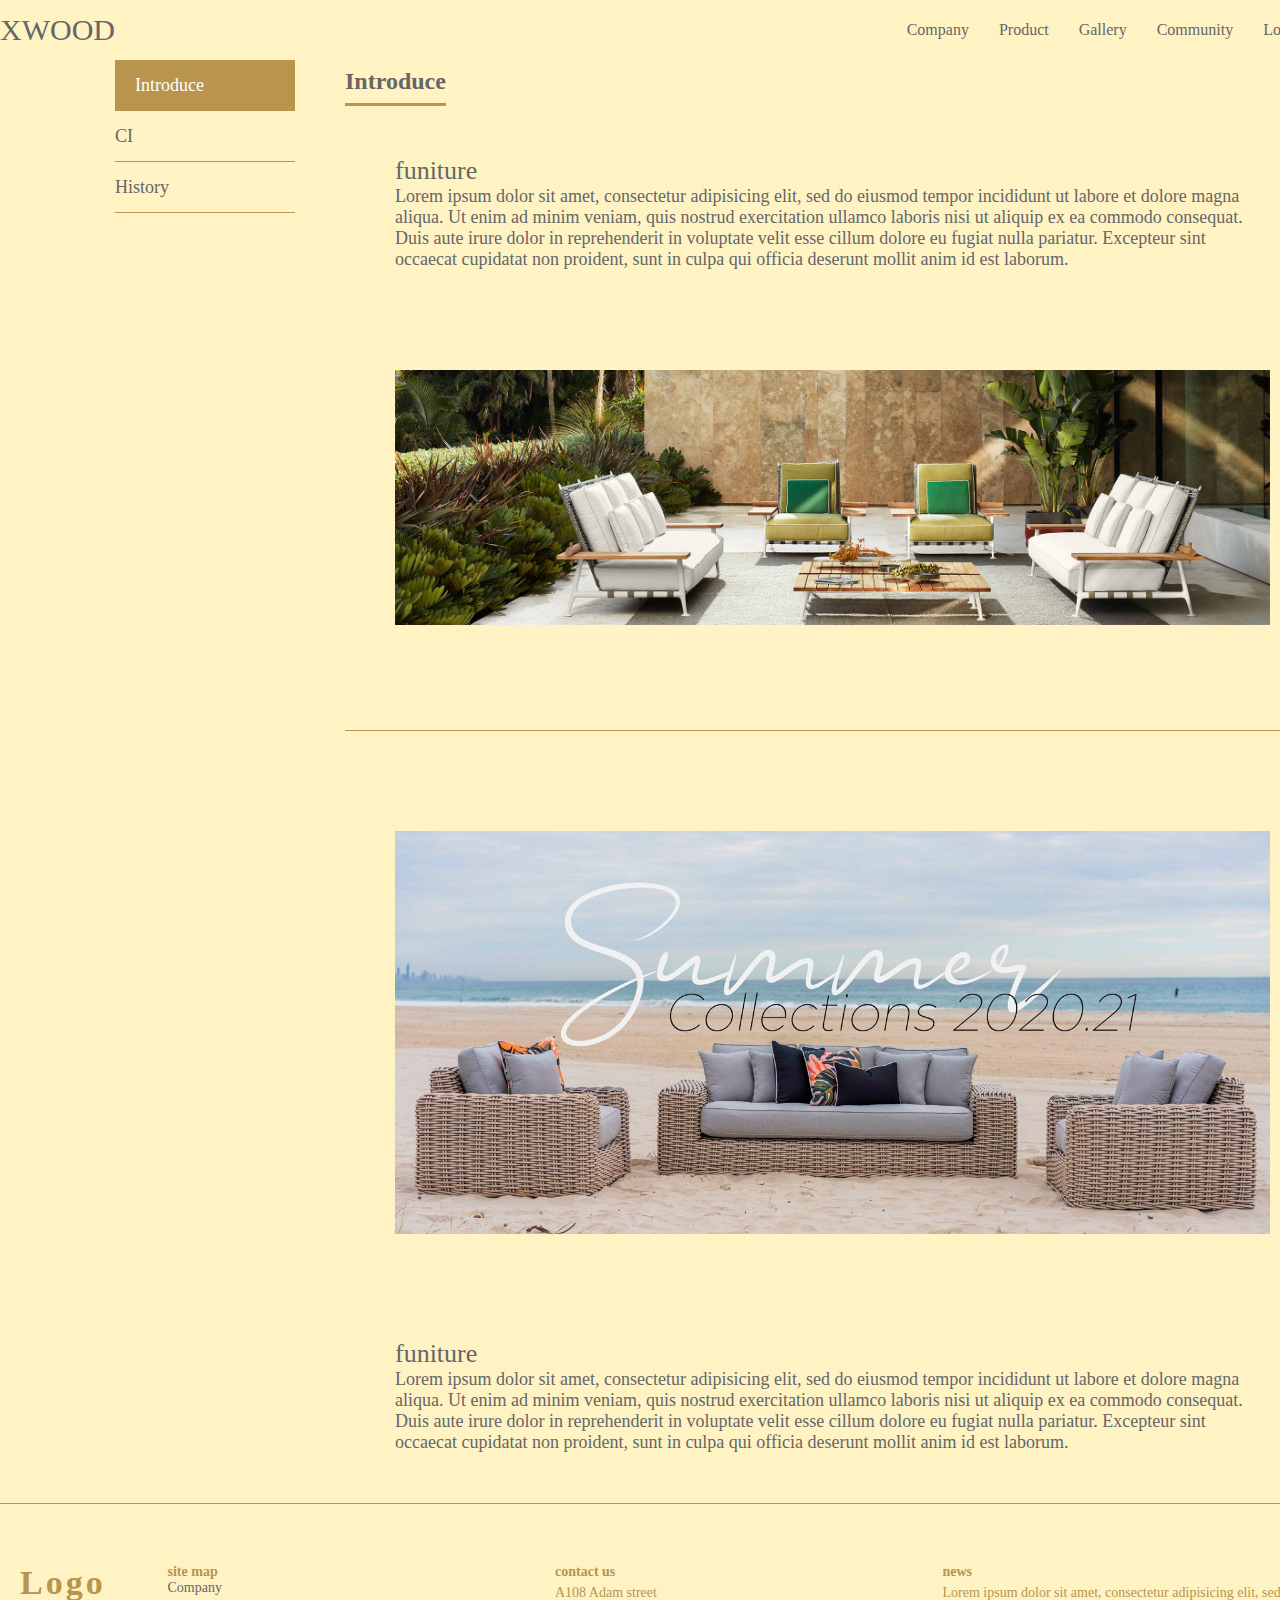
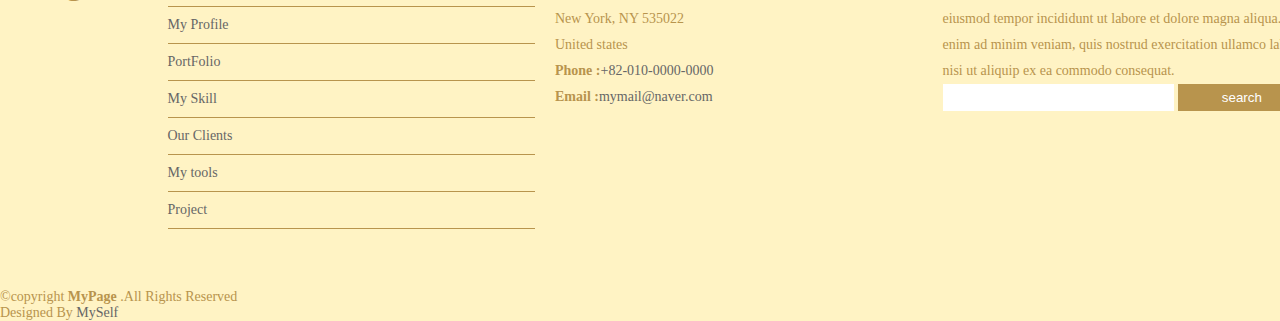
<file: company/introduce.html>
<!DOCTYPE html>
<html lang="ko">
  <head>
    <meta charset="utf-8">
    <meta name="viewport" content="width=device-width, initial-scale=1, maximum-scale=1, minimum-scale=1, user-scalable=no">
    <title>xwood</title>
    <link rel="stylesheet" href="../css/style.min.css">
    <script type="text/javascript" src="../js/jquery.min.js"></script>
    <script type="text/javascript" src="../js/common.js"></script>
  </head>
  <body class="subpage">
    <div id="wrap">
      <header id="header">
        <!-- 로고 -->
        <h1 id="top-logo">
          <a href="../index.html">XWOOD</a>
        </h1>
        <!-- 메인메뉴 -->
        <nav id="top-nav">
          <ul>
            <li>
              <a href="../company/introduce.html">Company</a>
              <ul class="sub-menu">
                <li><a href="../company/introduce.html">Introduce</a></li>
                <li><a href="../company/ci.html">CI</a></li>
                <li><a href="../company/history.html">History</a></li>
              </ul>
            </li>
            <li><a href="../product/product.html">Product</a></li>
            <li><a href="../gallery/gallery.html">Gallery</a></li>
            <li>
              <a href="../community/notice.html">Community</a>
              <ul class="sub-menu">
                <li><a href="../community/notice.html">Notice</a></li>
                <li><a href="../community/faq.html">FAQ</a></li>
              </ul>
            </li>
            <li><a href="../location/location.html">Location</a></li>
          </ul>
        </nav>
      </header>
      <main>
        <!-- 메인배너 -->
        <div class="container">
          <!-- 컨텐츠 영역 -->
          <aside id="lnb">
            <ul>
              <li><a href="../company/introduce.html">Introduce</a></li>
              <li><a href="../company/ci.html">CI</a></li>
              <li><a href="../company/history.html">History</a></li>
            </ul>
          </aside>
          <!-- 컨텐츠 본문 영역 -->
          <div class="content">
            <h2 class="sub-title"><span>Introduce</span></h2>
            <div class="inner">
              <div class="box">
                <div class="items">
                  <div class="title">funiture</div>
                  <p>Lorem ipsum dolor sit amet, consectetur adipisicing elit, sed do eiusmod tempor incididunt ut labore et dolore magna aliqua. Ut enim ad minim veniam, quis nostrud exercitation ullamco laboris nisi ut aliquip ex ea commodo consequat. Duis aute irure dolor in reprehenderit in voluptate velit esse cillum dolore eu fugiat nulla pariatur. Excepteur sint occaecat cupidatat non proident, sunt in culpa qui officia deserunt mollit anim id est laborum.</p>
                </div>
                <div class="items">
                  <img src="../img/company/company_img01.jpg" alt="company_01">
                </div>
              </div>
            </div>
              <div class="inner">
                <div class="box">
                  <div class="items">
                    <img src="../img/company/company_img02.jpg" alt="company_02">
                  </div>
                  <div class="items">
                    <div class="title">funiture</div>
                    <p>Lorem ipsum dolor sit amet, consectetur adipisicing elit, sed do eiusmod tempor incididunt ut labore et dolore magna aliqua. Ut enim ad minim veniam, quis nostrud exercitation ullamco laboris nisi ut aliquip ex ea commodo consequat. Duis aute irure dolor in reprehenderit in voluptate velit esse cillum dolore eu fugiat nulla pariatur. Excepteur sint occaecat cupidatat non proident, sunt in culpa qui officia deserunt mollit anim id est laborum.</p>
                  </div>
                </div>
              </div>
          </div>
        </div>
      </main>
      <footer id="footer">
        <div class="footer-top">
          <div class="container">
            <div class="row">
              <div class="column footer-logo">
                <!-- footer Logo -->
                <h3>Logo</h3>
              </div>
              <div class="column">
                <!-- site map -->
                <h4>site map</h4>
                <ul>
                  <li><a href="#intro">Company</a></li>
                  <li><a href="#myprofile">My Profile</a></li>
                  <li><a href="#portfolio">PortFolio</a></li>
                  <li><a href="#myskill">My Skill</a></li>
                  <li><a href="#ourclients">Our Clients</a></li>
                  <li><a href="#mytool">My tools</a></li>
                  <li><a href="#project">Project</a></li>
                </ul>
              </div>
              <div class="column">
                <!-- contact us -->
                <h4>contact us</h4>
                <p>
                  A108 Adam street <br>
                  New York, NY 535022<br>
                  United states<br>
                  <strong>Phone :</strong><a href="tel:+82-10-0000-0000">+82-010-0000-0000</a><br>
                  <strong>Email :</strong><a href="mailto:mymail@naver.com">mymail@naver.com</a>
                </p>
              </div>
              <div class="column news">
                <!-- news -->
                <h4>news</h4>
                <p>Lorem ipsum dolor sit amet, consectetur adipisicing elit, sed do eiusmod tempor incididunt ut labore et dolore magna aliqua. Ut enim ad minim veniam, quis nostrud exercitation ullamco laboris nisi ut aliquip ex ea commodo consequat.</p>
                <form>
                  <input type="text" name="search">
                  <input type="submit" value="search">
                </form>
              </div>
            </div>
          </div>
        </div>
        <!-- footer 하단영역 -->
        <div class="container">
          <div class="copyright">
            &copy;copyright <strong>MyPage</strong> .All Rights Reserved
          </div>
          <div class="credits">
            Designed By <a href="mailto:aaa@naver.com">MySelf</a>
          </div>
        </div>
      </footer>
    </div>
  </body>
</html>
</file>
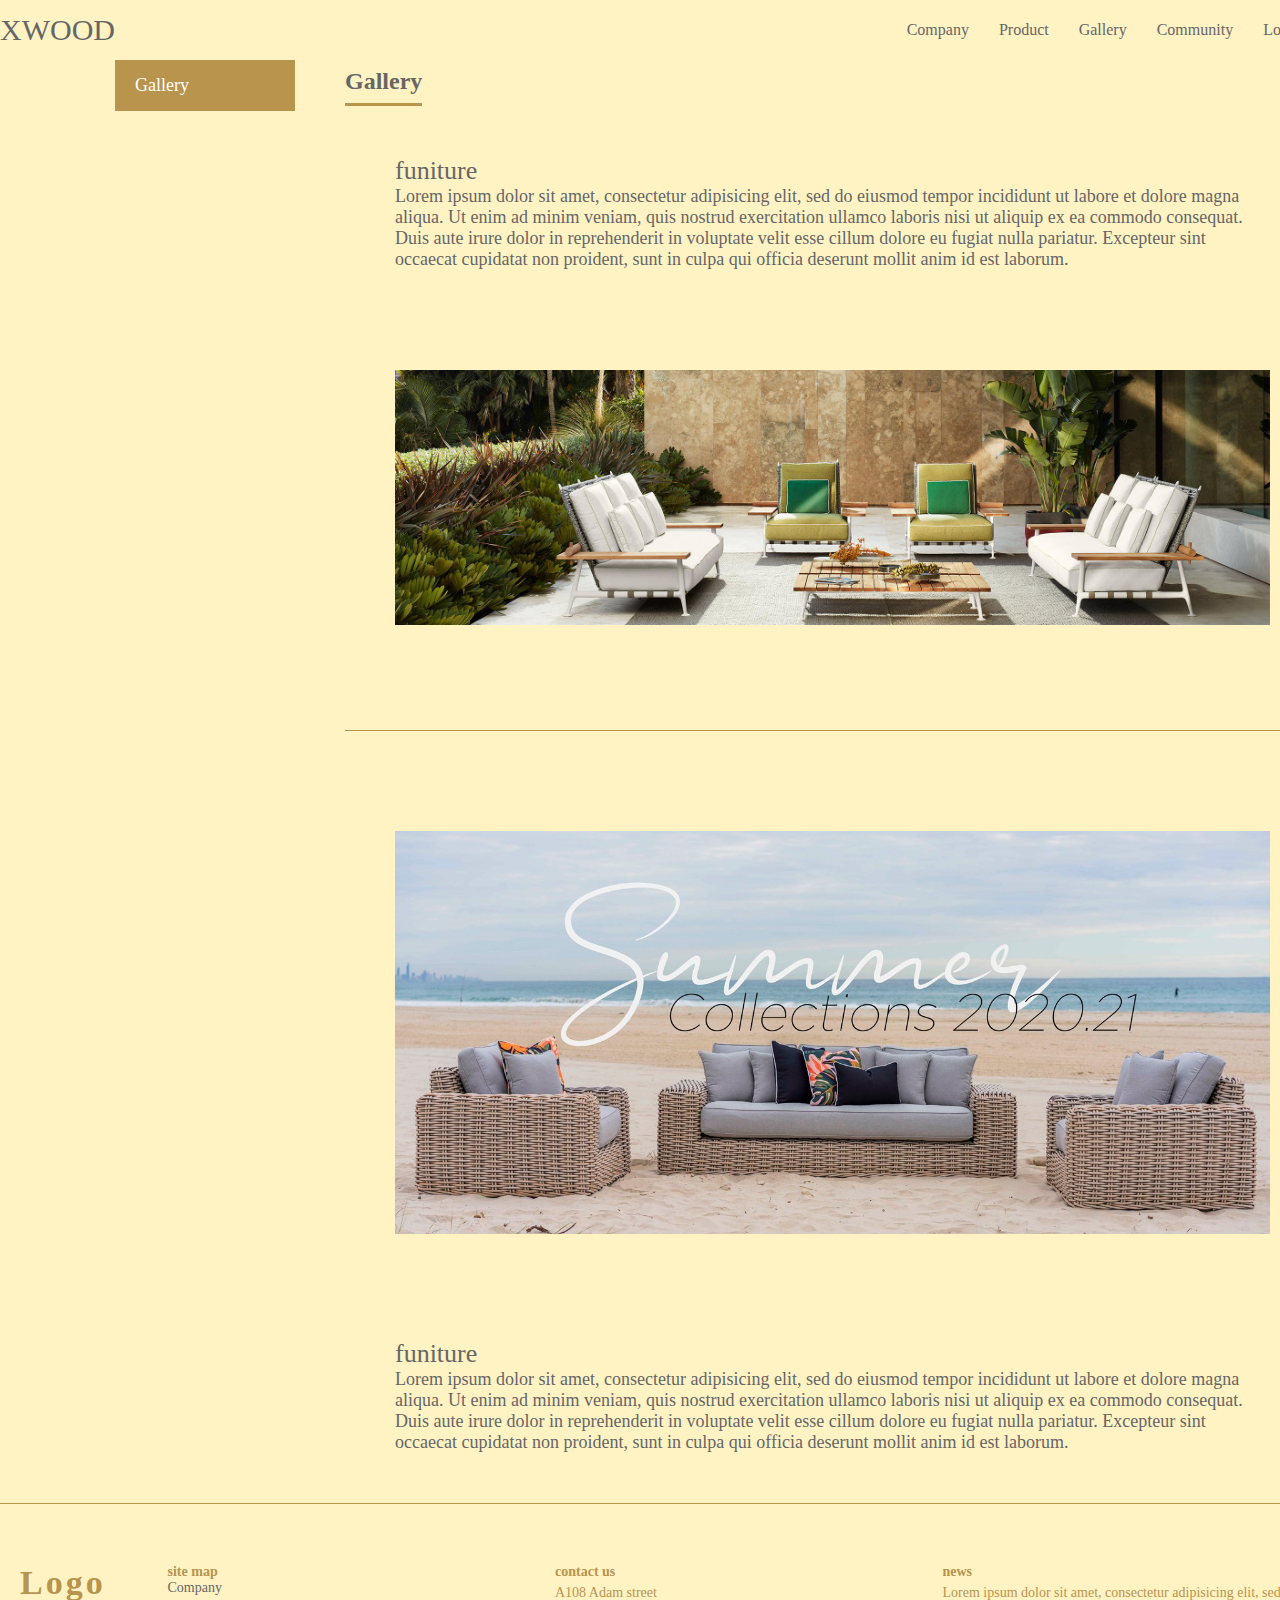
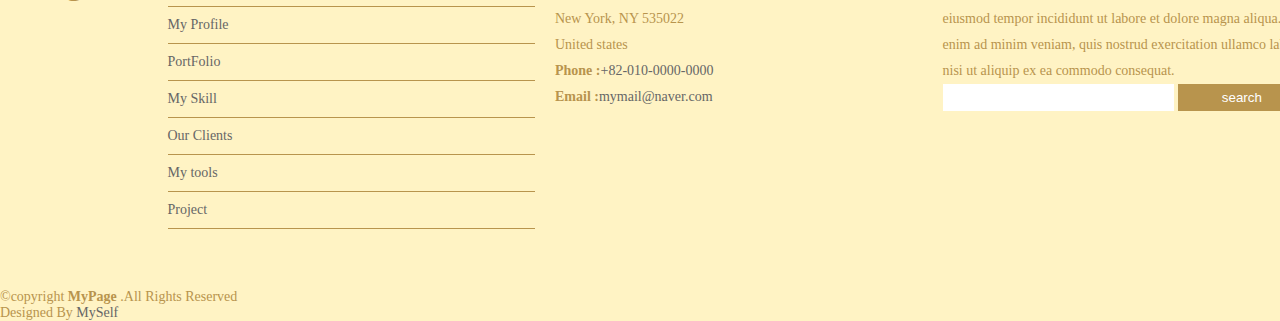
<file: gallery/gallery.html>
<!DOCTYPE html>
<html lang="ko">
  <head>
    <meta charset="utf-8">
    <meta name="viewport" content="width=device-width, initial-scale=1, maximum-scale=1, minimum-scale=1, user-scalable=no">
    <title>xwood</title>
    <link rel="stylesheet" href="../css/style.min.css">
    <script type="text/javascript" src="../js/jquery.min.js"></script>
    <script type="text/javascript" src="../js/common.js"></script>
  </head>
  <body class="subpage">
    <div id="wrap">
      <header id="header">
        <!-- 로고 -->
        <h1 id="top-logo">
          <a href="../index.html">XWOOD</a>
        </h1>
        <!-- 메인메뉴 -->
        <nav id="top-nav">
          <ul>
            <li>
              <a href="../company/introduce.html">Company</a>
              <ul class="sub-menu">
                <li><a href="../company/introduce.html">Introduce</a></li>
                <li><a href="../company/ci.html">CI</a></li>
                <li><a href="../company/history.html">History</a></li>
              </ul>
            </li>
            <li><a href="../product/product.html">Product</a></li>
            <li><a href="./gallery.html">Gallery</a></li>
            <li>
              <a href="../community/notice.html">Community</a>
              <ul class="sub-menu">
                <li><a href="../community/notice.html">Notice</a></li>
                <li><a href="../community/faq.html">FAQ</a></li>
              </ul>
            </li>
            <li><a href="../location/location.html">Location</a></li>
          </ul>
        </nav>
      </header>
      <main>
        <!-- 메인배너 -->
        <div class="container">
          <!-- 컨텐츠 영역 -->
          <aside id="lnb">
            <ul>
              <li><a href="../gallery/gallery.html">Gallery</a></li>
            </ul>
          </aside>
          <!-- 컨텐츠 본문 영역 -->
          <div class="content">
            <h2 class="sub-title"><span>Gallery</span></h2>
            <div class="inner">
              <div class="box">
                <div class="items">
                  <div class="title">funiture</div>
                  <p>Lorem ipsum dolor sit amet, consectetur adipisicing elit, sed do eiusmod tempor incididunt ut labore et dolore magna aliqua. Ut enim ad minim veniam, quis nostrud exercitation ullamco laboris nisi ut aliquip ex ea commodo consequat. Duis aute irure dolor in reprehenderit in voluptate velit esse cillum dolore eu fugiat nulla pariatur. Excepteur sint occaecat cupidatat non proident, sunt in culpa qui officia deserunt mollit anim id est laborum.</p>
                </div>
                <div class="items">
                  <img src="../img/company/company_img01.jpg" alt="company_01">
                </div>
              </div>
            </div>
              <div class="inner">
                <div class="box">
                  <div class="items">
                    <img src="../img/company/company_img02.jpg" alt="company_02">
                  </div>
                  <div class="items">
                    <div class="title">funiture</div>
                    <p>Lorem ipsum dolor sit amet, consectetur adipisicing elit, sed do eiusmod tempor incididunt ut labore et dolore magna aliqua. Ut enim ad minim veniam, quis nostrud exercitation ullamco laboris nisi ut aliquip ex ea commodo consequat. Duis aute irure dolor in reprehenderit in voluptate velit esse cillum dolore eu fugiat nulla pariatur. Excepteur sint occaecat cupidatat non proident, sunt in culpa qui officia deserunt mollit anim id est laborum.</p>
                  </div>
                </div>
              </div>
            </div>
          </div>
      </main>
      <footer id="footer">
        <div class="footer-top">
          <div class="container">
            <div class="row">
              <div class="column footer-logo">
                <!-- footer Logo -->
                <h3>Logo</h3>
              </div>
              <div class="column">
                <!-- site map -->
                <h4>site map</h4>
                <ul>
                  <li><a href="#intro">Company</a></li>
                  <li><a href="#myprofile">My Profile</a></li>
                  <li><a href="#portfolio">PortFolio</a></li>
                  <li><a href="#myskill">My Skill</a></li>
                  <li><a href="#ourclients">Our Clients</a></li>
                  <li><a href="#mytool">My tools</a></li>
                  <li><a href="#project">Project</a></li>
                </ul>
              </div>
              <div class="column">
                <!-- contact us -->
                <h4>contact us</h4>
                <p>
                  A108 Adam street <br>
                  New York, NY 535022<br>
                  United states<br>
                  <strong>Phone :</strong><a href="tel:+82-10-0000-0000">+82-010-0000-0000</a><br>
                  <strong>Email :</strong><a href="mailto:mymail@naver.com">mymail@naver.com</a>
                </p>
              </div>
              <div class="column news">
                <!-- news -->
                <h4>news</h4>
                <p>Lorem ipsum dolor sit amet, consectetur adipisicing elit, sed do eiusmod tempor incididunt ut labore et dolore magna aliqua. Ut enim ad minim veniam, quis nostrud exercitation ullamco laboris nisi ut aliquip ex ea commodo consequat.</p>
                <form>
                  <input type="text" name="search">
                  <input type="submit" value="search">
                </form>
              </div>
            </div>
          </div>
        </div>
        <!-- footer 하단영역 -->
        <div class="container">
          <div class="copyright">
            &copy;copyright <strong>MyPage</strong> .All Rights Reserved
          </div>
          <div class="credits">
            Designed By <a href="mailto:aaa@naver.com">MySelf</a>
          </div>
        </div>
      </footer>
    </div>
  </body>
</html>
</file>
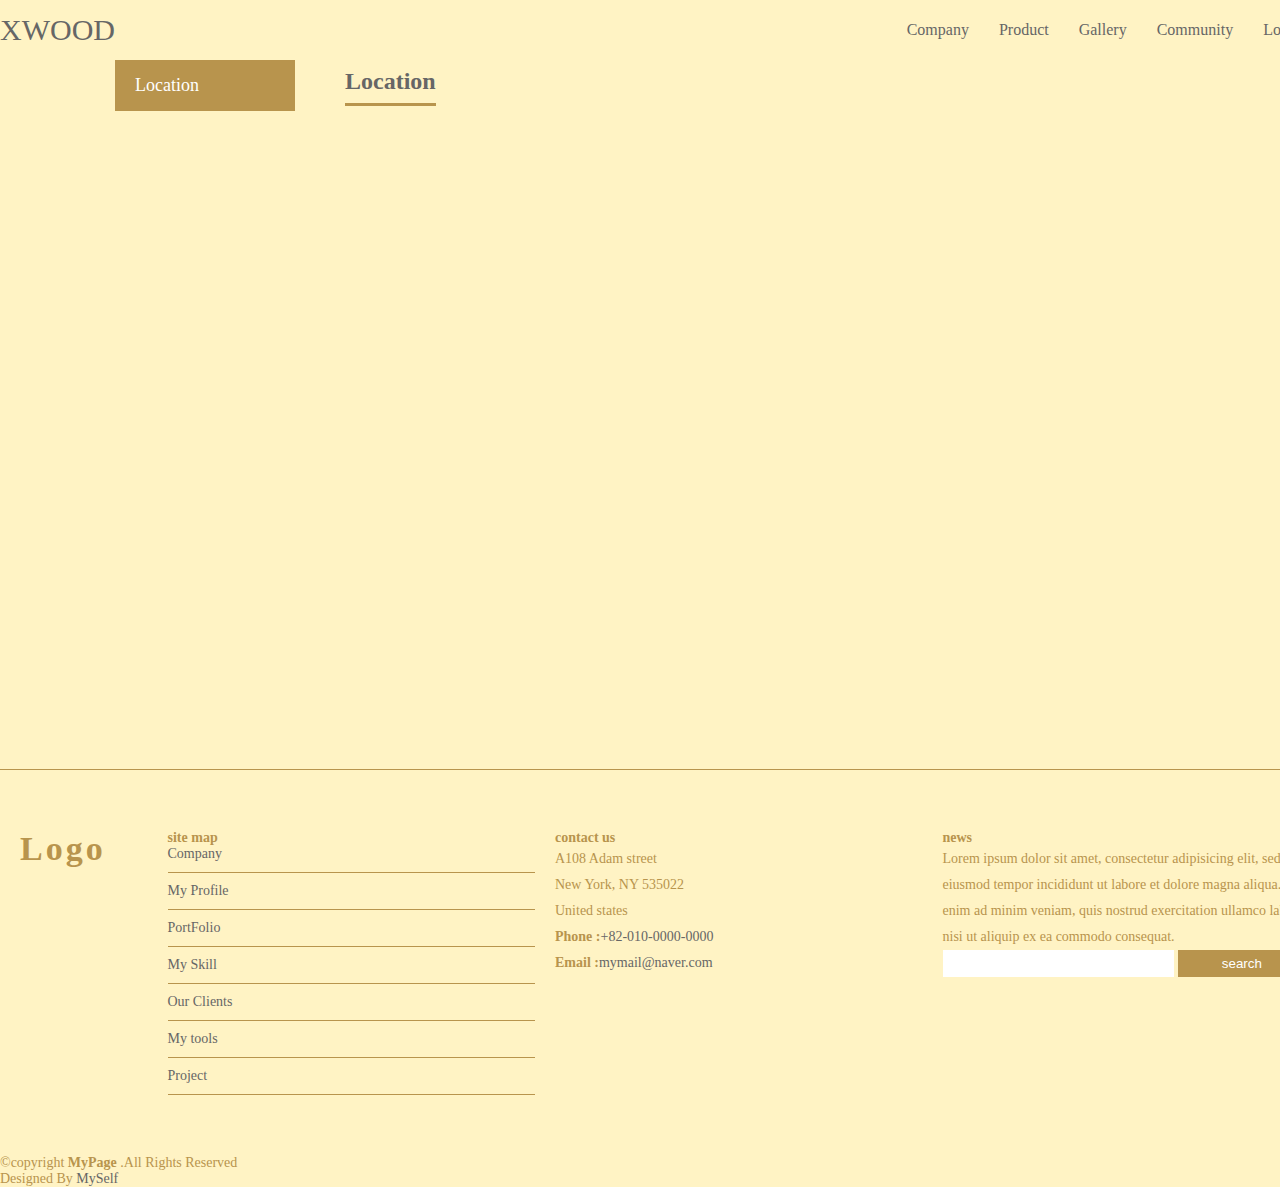
<file: location/location.html>
<!DOCTYPE html>
<html lang="ko">

<head>
  <meta charset="utf-8">
  <meta name="viewport" content="width=device-width, initial-scale=1, maximum-scale=1, minimum-scale=1, user-scalable=no">
  <title>xwood</title>
  <link rel="stylesheet" href="../css/style.min.css">
  <script type="text/javascript" src="../js/jquery.min.js"></script>
  <script type="text/javascript" src="../js/common.js"></script>
</head>

<body class="subpage">
  <div id="wrap">
    <header id="header">
      <!-- 로고 -->
      <h1 id="top-logo">
        <a href="../index.html">XWOOD</a>
      </h1>
      <!-- 메인메뉴 -->
      <nav id="top-nav">
        <ul>
          <li>
            <a href="../company/introduce.html">Company</a>
            <ul class="sub-menu">
              <li><a href="../company/introduce.html">Introduce</a></li>
              <li><a href="../company/ci.html">CI</a></li>
              <li><a href="../company/history.html">History</a></li>
            </ul>
          </li>
          <li><a href="../product/product.html">Product</a></li>
          <li><a href="../gallery/gallery.html">Gallery</a></li>
          <li>
            <a href="../community/notice.html">Community</a>
            <ul class="sub-menu">
              <li><a href="../community/notice.html">Notice</a></li>
              <li><a href="../community/faq.html">FAQ</a></li>
            </ul>
          </li>
          <li><a href="./location.html">Location</a></li>
        </ul>
      </nav>
    </header>
    <main>
      <!-- 메인배너 -->
      <div class="container">
        <!-- 컨텐츠 영역 -->
        <aside id="lnb">
          <ul>
            <li><a href="../location/location.html">Location</a></li>
          </ul>
        </aside>
        <!-- 컨텐츠 본문 영역 -->
        <div class="content">
          <h2 class="sub-title"><span>Location</span></h2>
          <div class="inner">
            <div id="map" style="width: 1000px; height: 350px; margin: 0 auto;"></div>
            <script type="text/javascript" src="//dapi.kakao.com/v2/maps/sdk.js?appkey=b35c39c772bfadf6caf337f5a7391c8b"></script>
            <script>
              var mapContainer = document.getElementById('map'), // 지도를 표시할 div
                mapOption = {
                  center: new kakao.maps.LatLng(35.8660426, 128.5938422), // 지도의 중심좌표
                  level: 3 // 지도의 확대 레벨
                };

              // 지도를 생성합니다
              var map = new kakao.maps.Map(mapContainer, mapOption);

              // 주소-좌표 변환 객체를 생성합니다
              var geocoder = new kakao.maps.services.Geocoder();

              // 주소로 좌표를 검색합니다
              geocoder.addressSearch('대구광역시 중구 9층,10층', function(result, status) {

                // 정상적으로 검색이 완료됐으면
                if (status === kakao.maps.services.Status.OK) {

                  var coords = new kakao.maps.LatLng(result[0].y, result[0].x);

                  // 결과값으로 받은 위치를 마커로 표시합니다
                  var marker = new kakao.maps.Marker({
                    map: map,
                    position: coords
                  });

                  // 인포윈도우로 장소에 대한 설명을 표시합니다
                  var infowindow = new kakao.maps.InfoWindow({
                    content: '<div class="map-info-window" style="width:150px;text-align:center;padding:6px 0;">코리아IT학원</div>'
                  });
                  infowindow.open(map, marker);

                  // 지도의 중심을 결과값으로 받은 위치로 이동시킵니다
                  map.setCenter(coords);
                }
              });
            </script>
          </div>
        </div>
    </main>
    <footer id="footer">
      <div class="footer-top">
        <div class="container">
          <div class="row">
            <div class="column footer-logo">
              <!-- footer Logo -->
              <h3>Logo</h3>
            </div>
            <div class="column">
              <!-- site map -->
              <h4>site map</h4>
              <ul>
                <li><a href="#intro">Company</a></li>
                <li><a href="#myprofile">My Profile</a></li>
                <li><a href="#portfolio">PortFolio</a></li>
                <li><a href="#myskill">My Skill</a></li>
                <li><a href="#ourclients">Our Clients</a></li>
                <li><a href="#mytool">My tools</a></li>
                <li><a href="#project">Project</a></li>
              </ul>
            </div>
            <div class="column">
              <!-- contact us -->
              <h4>contact us</h4>
              <p>
                A108 Adam street <br>
                New York, NY 535022<br>
                United states<br>
                <strong>Phone :</strong><a href="tel:+82-10-0000-0000">+82-010-0000-0000</a><br>
                <strong>Email :</strong><a href="mailto:mymail@naver.com">mymail@naver.com</a>
              </p>
            </div>
            <div class="column news">
              <!-- news -->
              <h4>news</h4>
              <p>Lorem ipsum dolor sit amet, consectetur adipisicing elit, sed do eiusmod tempor incididunt ut labore et dolore magna aliqua. Ut enim ad minim veniam, quis nostrud exercitation ullamco laboris nisi ut aliquip ex ea commodo consequat.
              </p>
              <form>
                <input type="text" name="search">
                <input type="submit" value="search">
              </form>
            </div>
          </div>
        </div>
      </div>
      <!-- footer 하단영역 -->
      <div class="container">
        <div class="copyright">
          &copy;copyright <strong>MyPage</strong> .All Rights Reserved
        </div>
        <div class="credits">
          Designed By <a href="mailto:aaa@naver.com">MySelf</a>
        </div>
      </div>
    </footer>
  </div>
</body>

</html>
</file>
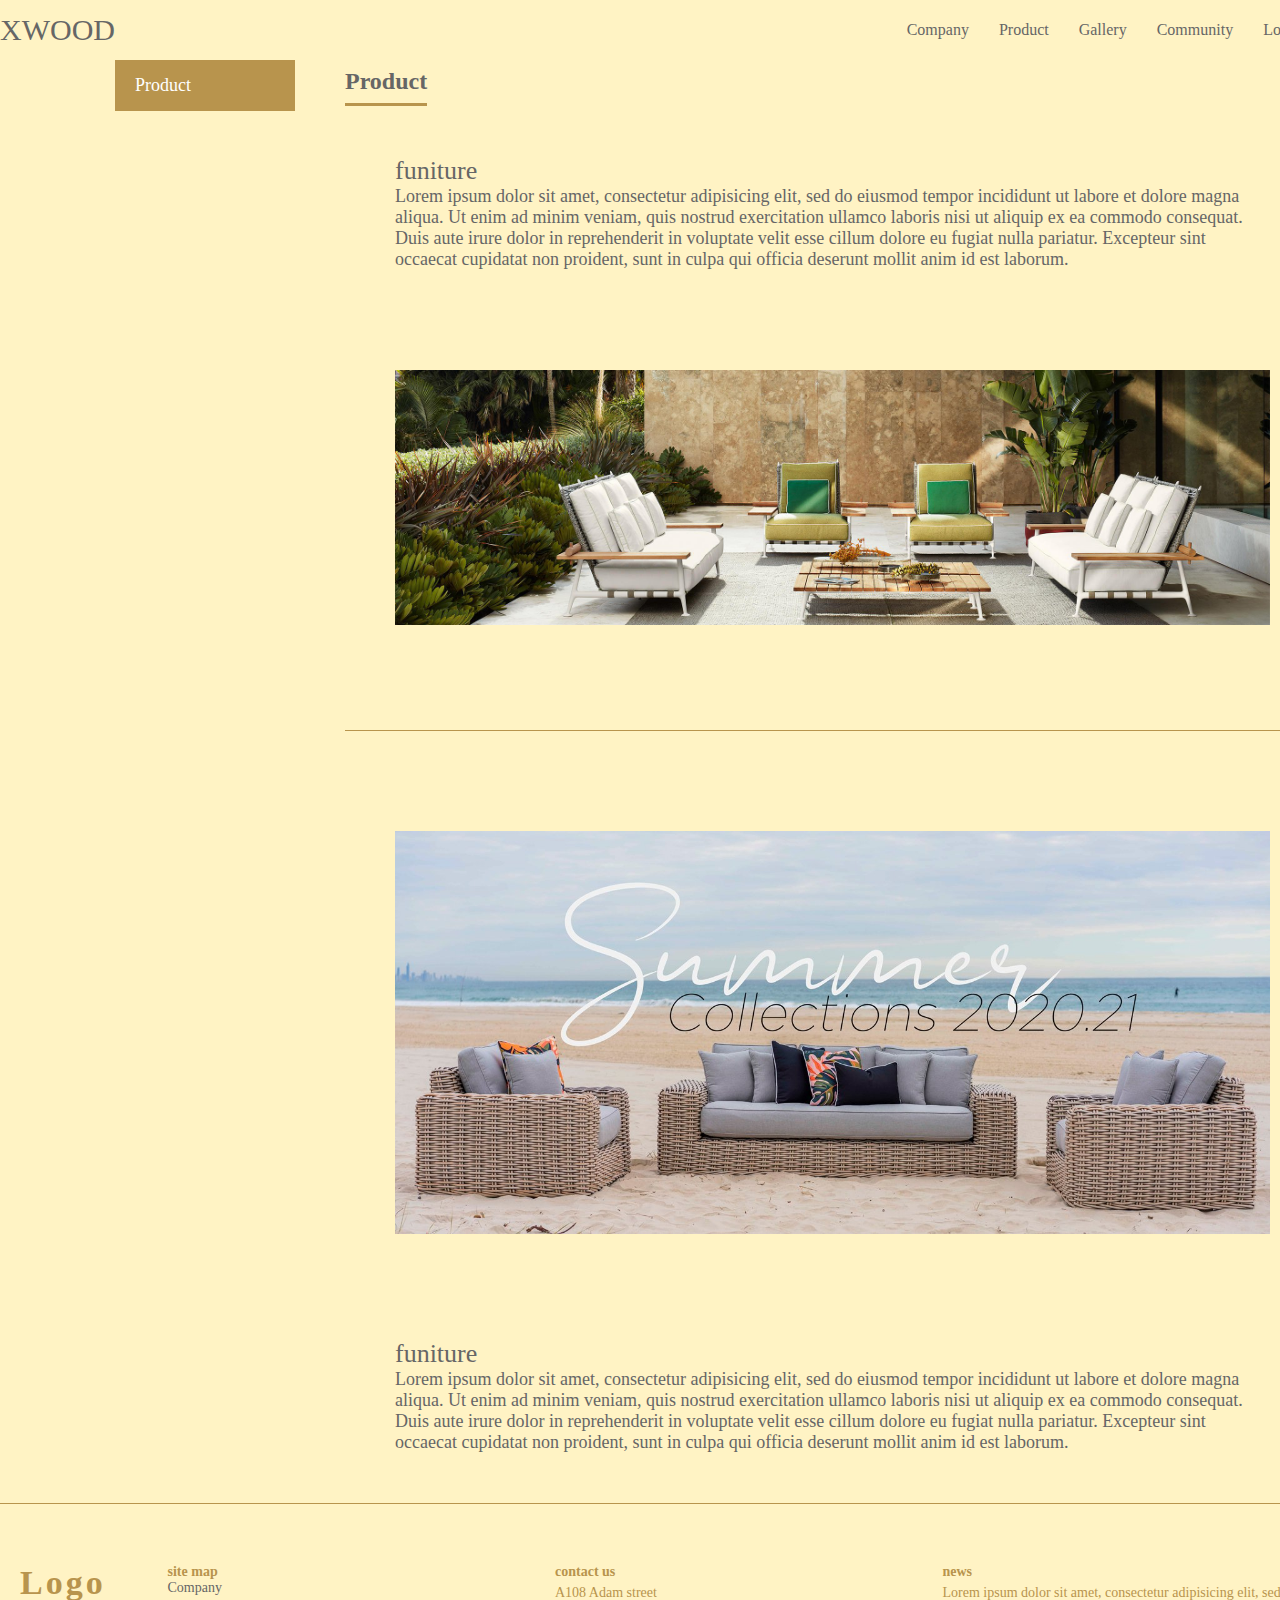
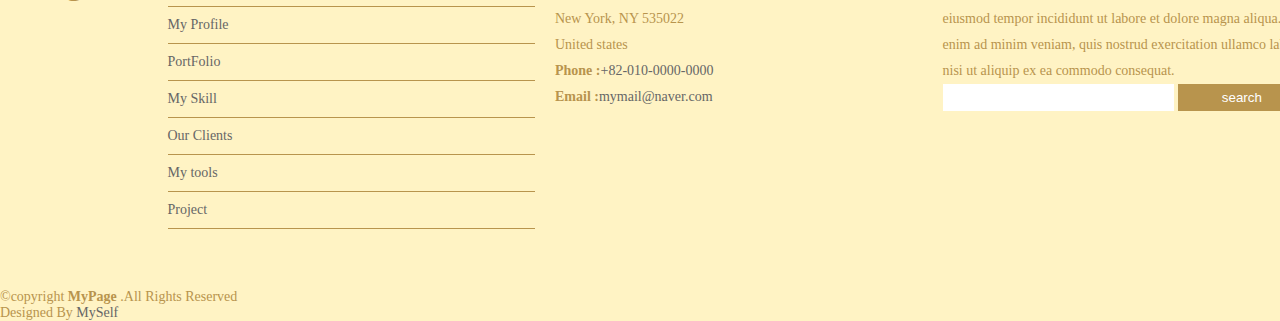
<file: product/product.html>
<!DOCTYPE html>
<html lang="ko">
  <head>
    <meta charset="utf-8">
    <meta name="viewport" content="width=device-width, initial-scale=1, maximum-scale=1, minimum-scale=1, user-scalable=no">
    <title>xwood</title>
    <link rel="stylesheet" href="../css/style.min.css">
    <script type="text/javascript" src="../js/jquery.min.js"></script>
    <script type="text/javascript" src="../js/common.js"></script>
  </head>
  <body class="subpage">
    <div id="wrap">
      <header id="header">
        <!-- 로고 -->
        <h1 id="top-logo">
          <a href="../index.html">XWOOD</a>
        </h1>
        <!-- 메인메뉴 -->
        <nav id="top-nav">
          <ul>
            <li>
              <a href="../company/introduce.html">Company</a>
              <ul class="sub-menu">
                <li><a href="../company/introduce.html">Introduce</a></li>
                <li><a href="../company/ci.html">CI</a></li>
                <li><a href="../company/history.html">History</a></li>
              </ul>
            </li>
            <li><a href="./product.html">Product</a></li>
            <li><a href="../gallery/gallery.html">Gallery</a></li>
            <li>
              <a href="../community/notice.html">Community</a>
              <ul class="sub-menu">
                <li><a href="../community/notice.html">Notice</a></li>
                <li><a href="../community/faq.html">FAQ</a></li>
              </ul>
            </li>
            <li><a href="../location/location.html">Location</a></li>
          </ul>
        </nav>
      </header>
      <main>
        <!-- 메인배너 -->
        <div class="container">
          <!-- 컨텐츠 영역 -->
          <aside id="lnb">
            <ul>
              <li><a href="../product/product.html">Product</a></li>
            </ul>
          </aside>
          <!-- 컨텐츠 본문 영역 -->
          <div class="content">
            <h2 class="sub-title"><span>Product</span></h2>
            <div class="inner">
              <div class="box">
                <div class="items">
                  <div class="title">funiture</div>
                  <p>Lorem ipsum dolor sit amet, consectetur adipisicing elit, sed do eiusmod tempor incididunt ut labore et dolore magna aliqua. Ut enim ad minim veniam, quis nostrud exercitation ullamco laboris nisi ut aliquip ex ea commodo consequat. Duis aute irure dolor in reprehenderit in voluptate velit esse cillum dolore eu fugiat nulla pariatur. Excepteur sint occaecat cupidatat non proident, sunt in culpa qui officia deserunt mollit anim id est laborum.</p>
                </div>
                <div class="items">
                  <img src="../img/company/company_img01.jpg" alt="company_01">
                </div>
              </div>
            </div>
              <div class="inner">
                <div class="box">
                  <div class="items">
                    <img src="../img/company/company_img02.jpg" alt="company_02">
                  </div>
                  <div class="items">
                    <div class="title">funiture</div>
                    <p>Lorem ipsum dolor sit amet, consectetur adipisicing elit, sed do eiusmod tempor incididunt ut labore et dolore magna aliqua. Ut enim ad minim veniam, quis nostrud exercitation ullamco laboris nisi ut aliquip ex ea commodo consequat. Duis aute irure dolor in reprehenderit in voluptate velit esse cillum dolore eu fugiat nulla pariatur. Excepteur sint occaecat cupidatat non proident, sunt in culpa qui officia deserunt mollit anim id est laborum.</p>
                  </div>
                </div>
              </div>
          </div>
        </div>
      </main>
      <footer id="footer">
        <div class="footer-top">
          <div class="container">
            <div class="row">
              <div class="column footer-logo">
                <!-- footer Logo -->
                <h3>Logo</h3>
              </div>
              <div class="column">
                <!-- site map -->
                <h4>site map</h4>
                <ul>
                  <li><a href="#intro">Company</a></li>
                  <li><a href="#myprofile">My Profile</a></li>
                  <li><a href="#portfolio">PortFolio</a></li>
                  <li><a href="#myskill">My Skill</a></li>
                  <li><a href="#ourclients">Our Clients</a></li>
                  <li><a href="#mytool">My tools</a></li>
                  <li><a href="#project">Project</a></li>
                </ul>
              </div>
              <div class="column">
                <!-- contact us -->
                <h4>contact us</h4>
                <p>
                  A108 Adam street <br>
                  New York, NY 535022<br>
                  United states<br>
                  <strong>Phone :</strong><a href="tel:+82-10-0000-0000">+82-010-0000-0000</a><br>
                  <strong>Email :</strong><a href="mailto:mymail@naver.com">mymail@naver.com</a>
                </p>
              </div>
              <div class="column news">
                <!-- news -->
                <h4>news</h4>
                <p>Lorem ipsum dolor sit amet, consectetur adipisicing elit, sed do eiusmod tempor incididunt ut labore et dolore magna aliqua. Ut enim ad minim veniam, quis nostrud exercitation ullamco laboris nisi ut aliquip ex ea commodo consequat.</p>
                <form>
                  <input type="text" name="search">
                  <input type="submit" value="search">
                </form>
              </div>
            </div>
          </div>
        </div>
        <!-- footer 하단영역 -->
        <div class="container">
          <div class="copyright">
            &copy;copyright <strong>MyPage</strong> .All Rights Reserved
          </div>
          <div class="credits">
            Designed By <a href="mailto:aaa@naver.com">MySelf</a>
          </div>
        </div>
      </footer>
    </div>
  </body>
</html>
</file>
<file: css/style.min.css>
html,body{height:100%}body{background:#fff3c4;color:#666}html,body,p,dl,dt,dd,ul,li,h1,h2,h3,h4,h5,h6{margin:0;padding:0}li{list-style:none}a{text-decoration:none;color:#b8944d;transition:.5s}a:hover{color:#e3a936}.gbtn{display:inline-block;box-sizing:border-box;padding:0 20px;height:50px;line-height:50px;text-align:center;background:#b8944d;color:white;border:1px solid #b8944d}.gbtn:hover{color:#b8944d;background:white}.box{display:flex}.box .items{box-sizing:border-box;padding:50px;flex:100%;font-size:18px}.box .items .title{font-size:26px}.box .items img{width:100%}.box.items_2 .items{flex:50%}.map-info-window{width:150px;text-align:center;padding:6px 0}#wrap{width:1320px;margin:0 auto}#wrap #header{position:relative;height:60px}#wrap #header #top-logo{float:left}#wrap #header #top-logo a{height:60px;line-height:60px}#wrap #header #top-nav{position:relative;height:60px}#wrap #header #top-nav ul{float:right}#wrap #header #top-nav ul li{position:relative;float:left;margin-left:30px}#wrap #header #top-nav ul li:first-child{margin-left:0px}#wrap #header #top-nav ul li a{display:inline-block;width:100%;height:100%;line-height:60px}#wrap #header #top-nav ul li:hover .sub-menu{visibility:visible;top:100%;opacity:1}#wrap #header #top-nav ul li .sub-menu{position:absolute;border:1px solid #b8944d;visibility:hidden;top:calc( 100% - 3px);opacity:0;transition:.3s}#wrap #header #top-nav ul li .sub-menu li{width:100%;margin:0;background:white;box-sizing:border-box;padding:0 10px;min-width:150px;transition:.3s}#wrap #header #top-nav ul li .sub-menu li:hover{background:#b8944d}#wrap #header #top-nav ul li .sub-menu li a{height:40px;line-height:40px}#wrap main{min-height:calc(100vh - (60px + 80px + 51px))}#wrap #footer{box-sizing:border-box;border-top:1px solid #b8944d;color:#b8944d;font-size:14px}#wrap #footer .footer-top{padding:60px 0 30px}#wrap #footer .container .row{display:flex;justify-content:center;flex-wrap:wrap}#wrap #footer .container .row .column{flex:25%;padding:0 10px;margin-bottom:30px;box-sizing:border-box}#wrap #footer .container .row .column z h4{position:relative;font-size:14px;font-weight:700;text-transform:uppercase;padding-bottom:12px;margin-bottom:20px}#wrap #footer .container .row .column z h4:before,#wrap #footer .container .row .column z h4:after{content:'';position:absolute;left:0;bottom:0;height:2px}#wrap #footer .container .row .column z h4:before{right:0;background:#555555}#wrap #footer .container .row .column z h4:after{width:60px;background:#997939}#wrap #footer .container .row .column ul li{border-bottom:1px solid #b8944d;padding:10px 0}#wrap #footer .container .row .column ul li:nth-child(1){padding-top:0}#wrap #footer .container .row .column p{line-height:26px}#wrap #footer .container .row .column.footer-logo{flex:100px}#wrap #footer .container .row .column.footer-logo h3{font-size:34px;padding:2px 0 2px 10px;line-height:1;font-weight:700;letter-spacing:3px}#wrap #footer .container .row .column.news input[type=text]{border:0;padding:6px 8px;width:63%;box-sizing:border-box}#wrap #footer .container .row .column.news input[type=submit]{border:0;padding:6px 0;width:35%;background:#b8944d;color:white;cursor:pointer}#wrap #footer .container .row .column>.container{padding:30px 0;text-align:center}#wrap a{color:#666666}#wrap section{margin:50px}#wrap h1{font-size:30px;color:#ffffff;font-weight:300;text-transform:uppercase;text-align:center;margin-bottom:15px}#wrap table{width:100%;table-layout:fixed;border-collapse:collapse;border:0}#wrap table+.gbtn{margin-top:20px}#wrap table+.gbtn.right{float:right}#wrap table th{padding:20px 15px;text-align:left;font-weight:500;font-size:12px;color:#ffffff;text-transform:uppercase}#wrap table td{padding:15px;text-align:left;vertical-align:middle;font-weight:300;color:#000;border-bottom:1px solid #b8944d}#wrap .tbl-header{background-color:#b8944d}#wrap .tbl-content{height:100%;margin-bottom:50px;margin-top:0;border:1px solid rgba(255,255,255,0.3)}.accordion dl{margin:50px auto}.accordion dl dt{font-size:18px;text-indent:3em;color:white;line-height:35px;height:35px;background:#b8944d}.accordion dl dd{height:300px;background:#d4d0c8}.accordion dl dd p{text-indent:1em;padding:20px}.mainbanner{height:550px;background:url("../img/main_banner.jpg");background-repeat:no-repeat;background-size:cover}.inner:nth-child(1){margin-top:50px}body.subpage main .container{display:flex}body.subpage main .container #lnb{flex:230px;flex-shrink:0;box-sizing:border-box;padding-right:50px}body.subpage main .container #lnb ul li{border-bottom:1px solid #b8944d}body.subpage main .container #lnb ul li a{display:inline-block;width:100%;height:100%;line-height:50px;font-size:18px;box-sizing:border-box;transition:0.5s}body.subpage main .container #lnb ul li a:hover{padding-left:20px}body.subpage main .container #lnb ul li a.on{color:white;background:#b8944d;padding-left:20px}body.subpage main .container .sub-title+.inner .tbl-header{margin-top:50px}body.subpage main .container .sub-title span{position:relative;display:inline-block;padding-bottom:3px;line-height:43px}body.subpage main .container .sub-title span:after{content:" ";position:absolute;height:3px;background:#b8944d;bottom:0;left:0;right:0}body.subpage main .container .inner+.inner{margin-top:50px;padding-top:50px;border-top:1px solid #b8944d}body.subpage main .container .inner .box{flex-wrap:wrap}
</file>
